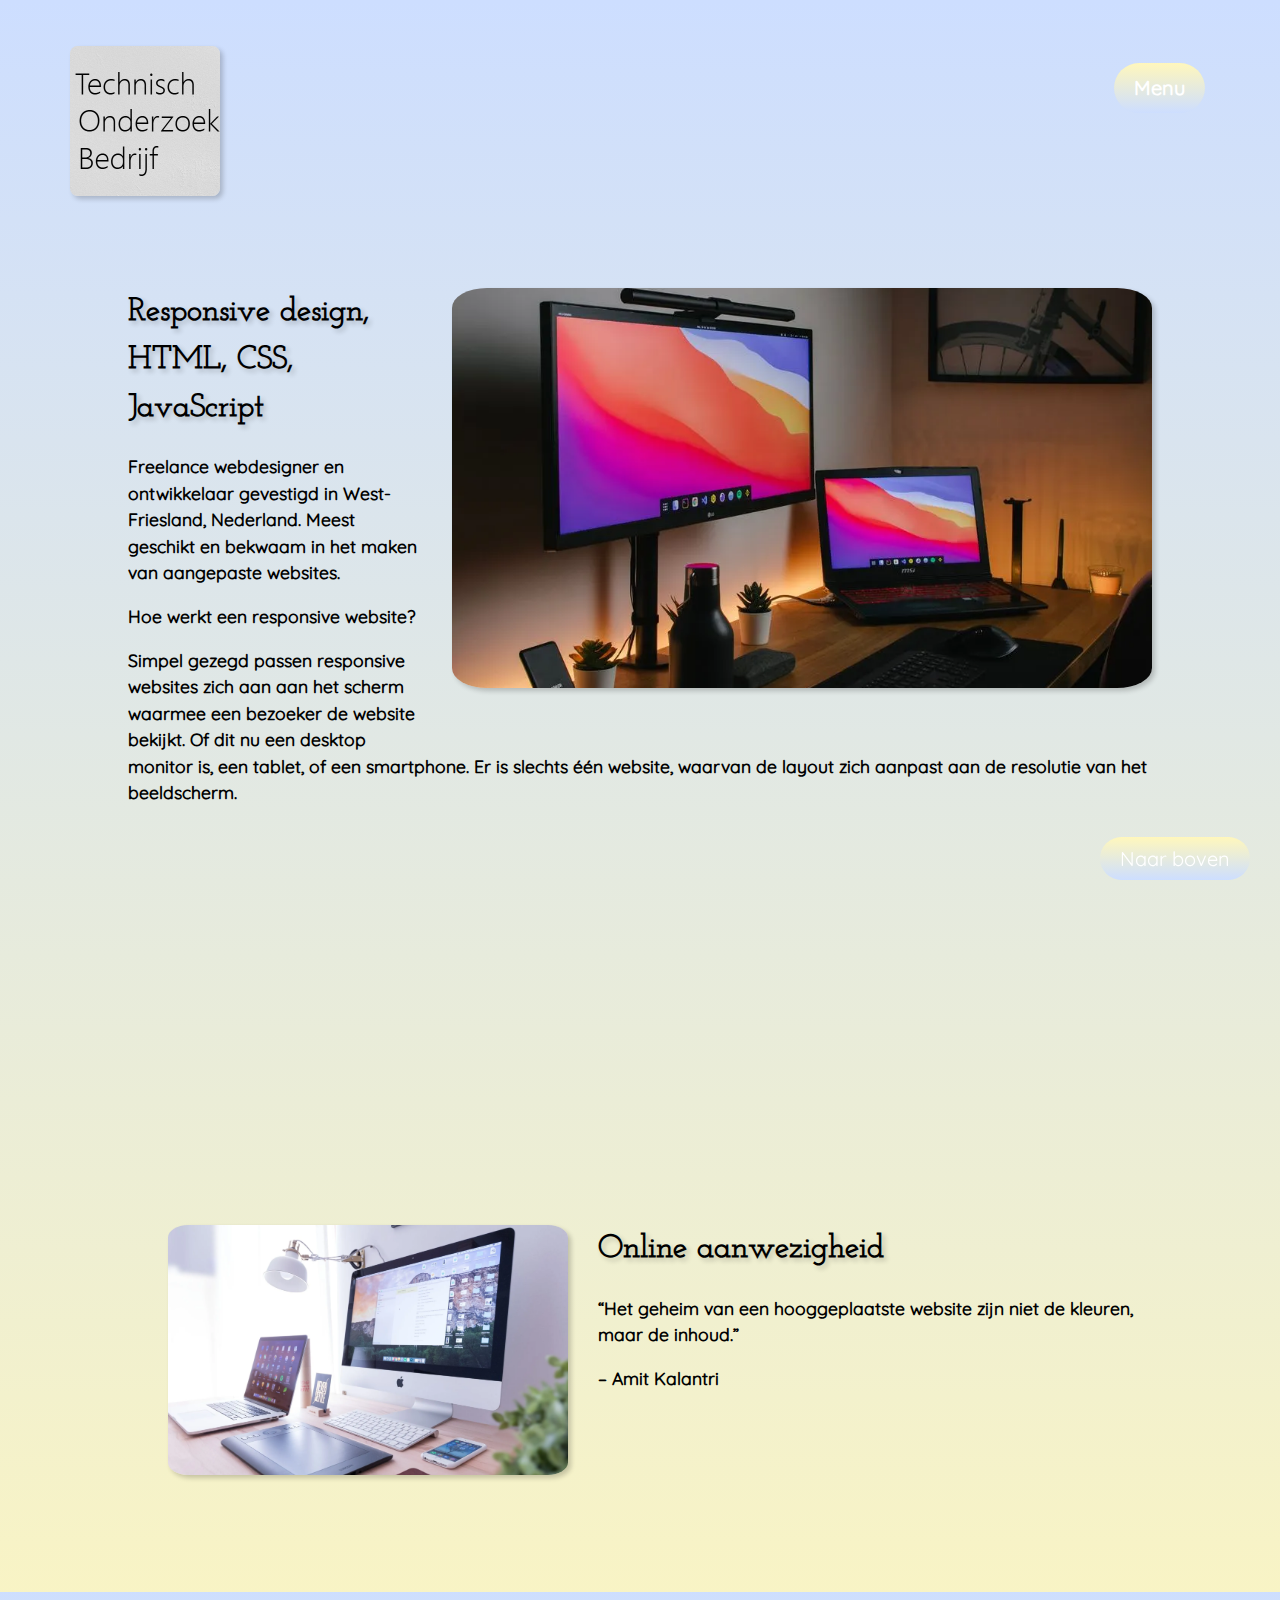
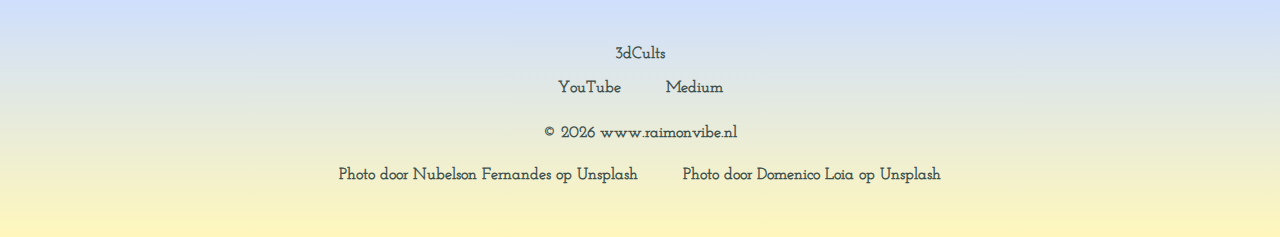
<file: index.html>
<!DOCTYPE html>
<html lang="en" dir="ltr">
  <head>
    <meta charset="utf-8">
    <title>Home</title>
    <!-- <script src="https://cdn.consentmanager.mgr.consensu.org/delivery/cookieblock.min.js" data-cmp-ab="1"></script>
    <script type="text/javascript" data-cmp-ab="1" src="https://cdn.consentmanager.net/delivery/autoblocking/b212565d571d.js" data-cmp-host="b.delivery.consentmanager.net" data-cmp-cdn="cdn.consentmanager.net" data-cmp-codesrc="1"></script> -->
    <link rel="stylesheet" href="css/normalize.css" />
    <link rel="stylesheet" href="css/styles.css">
    <link rel="icon" href="favicon.ico">
    <meta name="viewport" content="width=device-width, initial-scale=1.0">
    <!-- <script type="text/javascript">
    window.heap=window.heap||[],heap.load=function(e,t){window.heap.appid=e,window.heap.config=t=t||{};var r=document.createElement("script");r.type="text/javascript",r.async=!0,r.src="https://cdn.heapanalytics.com/js/heap-"+e+".js";var a=document.getElementsByTagName("script")[0];a.parentNode.insertBefore(r,a);for(var n=function(e){return function(){heap.push([e].concat(Array.prototype.slice.call(arguments,0)))}},p=["addEventProperties","addUserProperties","clearEventProperties","identify","resetIdentity","removeEventProperty","setEventProperties","track","unsetEventProperty"],o=0;o<p.length;o++)heap[p[o]]=n(p[o])};
    heap.load("2918829767");
    </script> -->
  </head>

  <body ontouchstart="">

  <!-- NavBar -->

      <nav class="navbar">
    <ul class="hList">
      <img class="logo"src="images/cover.webp" alt="my own logo, raimoncoding">
      <li class="dropdown_menu">
        <a class="menu">
          <h2 class="menu-title">Menu</h2>
          <ul class="menu-dropdown">
            <li><a  class="dropdown_item" href="index.html">Home</a></li>
            <li><a  class="dropdown_item" href="services.html">Diensten</a></li>
            <li><a  class="dropdown_item" href="about.html">Over</a></li>
            <li><a  class="dropdown_item" href="clients.html">Klanten</a></li>
            <li><a  class="dropdown_item" href="contact.html">Contact</a></li>
          </ul>
        </a>
      </li>
    </ul>
      </nav>

  <!-- Heading -->

      <main>

    <div class="header">
        <img class="website"src="images/developer.webp" alt="image of phone, Imac pc and tablet to represent responsive design">
      </figure>
      <article>
        <div>
          <h1>Responsive design, HTML, CSS, JavaScript</h1>
            <p>Freelance webdesigner en ontwikkelaar gevestigd in West-Friesland, Nederland.
              Meest geschikt en bekwaam in het maken van aangepaste websites.</p>
            <p>Hoe werkt een responsive website?</p>
            <p>Simpel gezegd passen responsive websites zich aan aan het scherm waarmee een bezoeker de website bekijkt.
              Of dit nu een desktop monitor is, een tablet, of een smartphone. Er is slechts één website,
              waarvan de layout zich aanpast aan de resolutie van het beeldscherm.</p>
            </div>
      </article>
      </div>
<div class="spacing">

</div>
<!-- middle-section -->

      <div class="middle-container">
        <figure>
          <img class="company"src="images/responsive.webp" alt="another image of phone, Imac pc and tablet to represent responsive design">
       </figure>
        <article>
          <div>
        <h1>Online aanwezigheid</h1>
        <p>“Het geheim van een hooggeplaatste website zijn niet de kleuren, maar de inhoud.”</p>
        <p>– Amit Kalantri</p>
      </div>
        </article>
        </div>
      </main>

        <!-- Footer -->

        <footer class="container-fluid">
            <a class="footer-link" target=”_blank” href="https://cults3d.com/en/users/raimonvibe/3d-models">3dCults</a>
            <div class="spacing4"></div>
            <a class="footer-link" target="_blank" rel="noreferrer" href="https://www.youtube.com/channel/UCDGDNuYb2b2Ets9CYCNVbuA/videos">YouTube</a>
            <a class="footer-link" target="_blank" rel="noreferrer" href="https://medium.com/@raimonvibe">Medium</a>
            <p class="copyright"><a class="footer-link" target=”_blank” href="https://www.raimonvibe.nl/">© <script>document.write(new Date().getFullYear())</script> www.raimonvibe.nl</a></p>
            <a class="footer-link footer-link2" target=”_blank” href="https://unsplash.com/s/photos/developer">Photo door Nubelson Fernandes op Unsplash</a>
            <a class="footer-link footer-link2" target=”_blank” href="https://unsplash.com/s/photos/responsive-web-design">Photo door Domenico Loia op Unsplash</a>
            <button onclick="topFunction()" id="myBtn" title="Go to top">Naar boven</button>
        </footer>
        <script src="index.js" charset="utf-8"></script>
  </body>
</html>
</file>
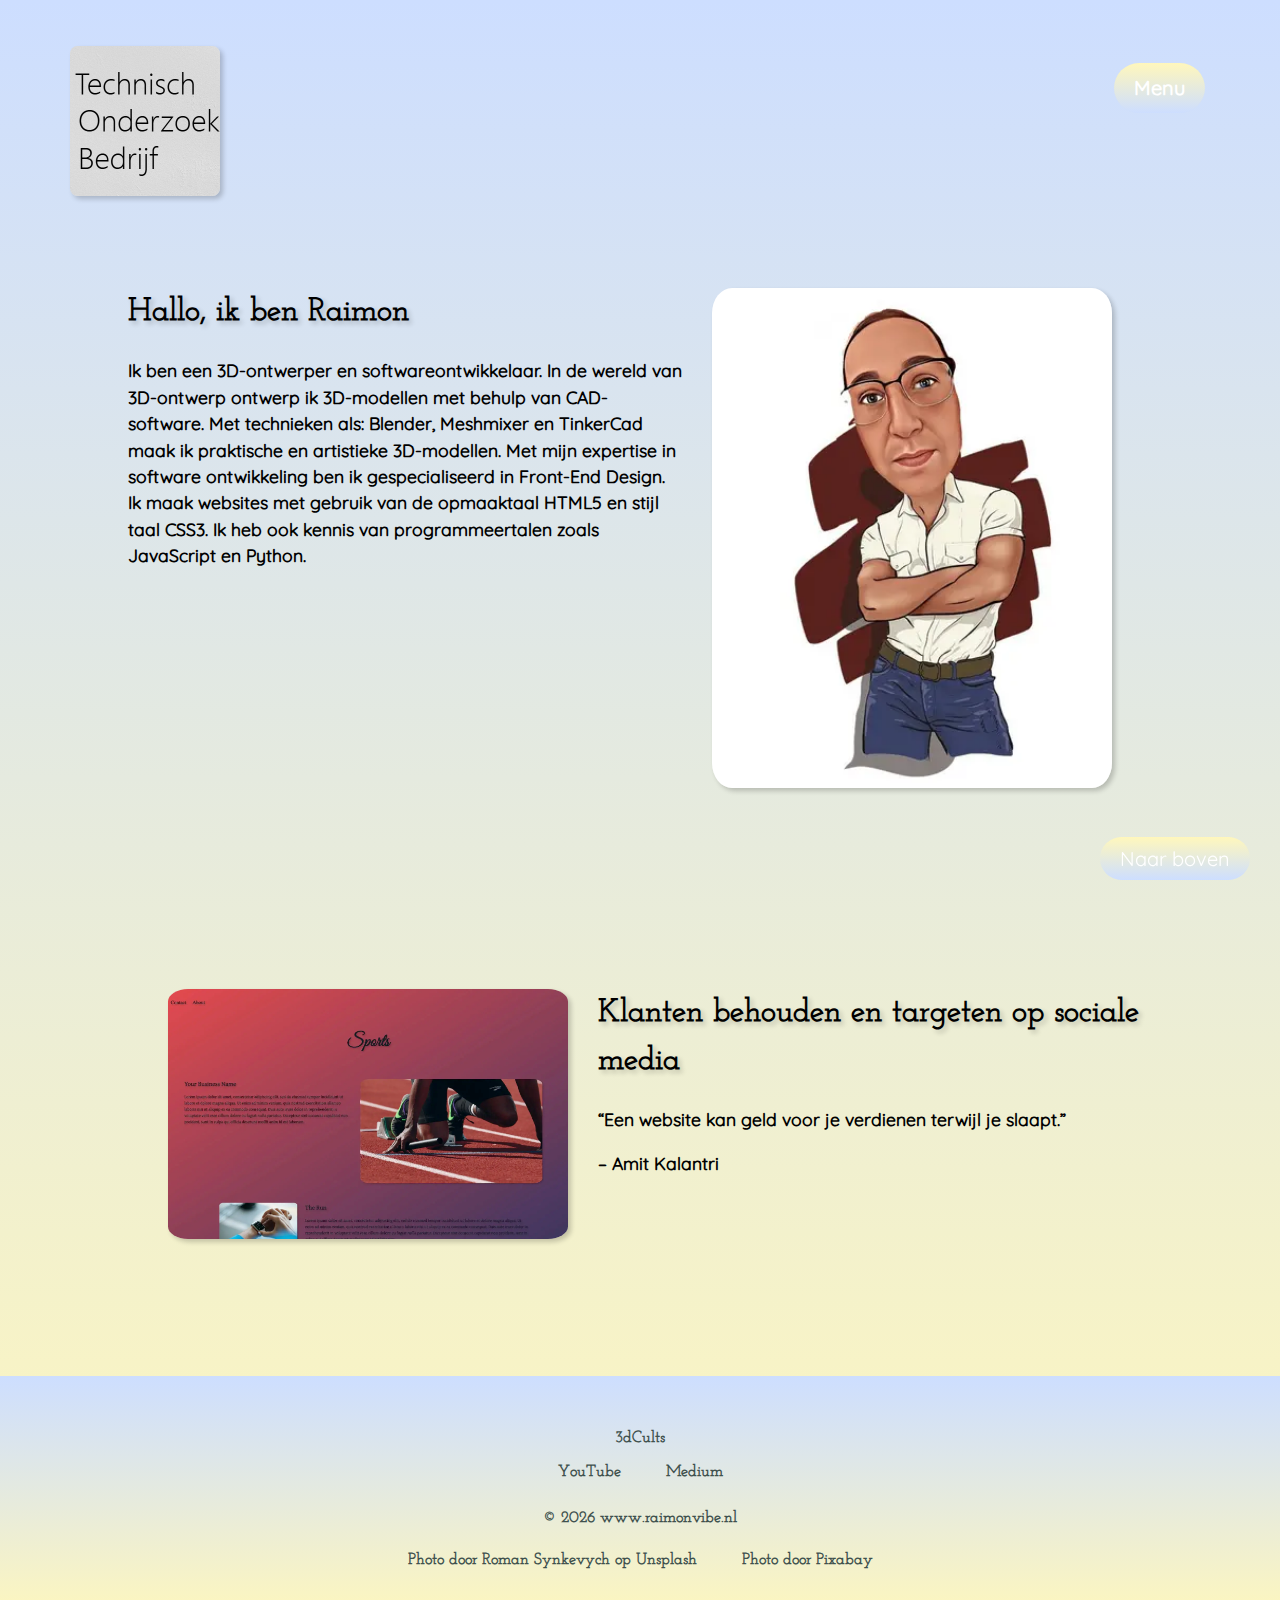
<file: about.html>
<!DOCTYPE html>
<html lang="en" dir="ltr">
  <head>
    <meta charset="utf-8">
    <title>About</title>
    <!-- <script src="https://cdn.consentmanager.mgr.consensu.org/delivery/cookieblock.min.js" data-cmp-ab="1"></script>
    <script type="text/javascript" data-cmp-ab="1" src="https://cdn.consentmanager.net/delivery/autoblocking/b212565d571d.js" data-cmp-host="b.delivery.consentmanager.net" data-cmp-cdn="cdn.consentmanager.net" data-cmp-codesrc="1"></script> -->
    <link rel="stylesheet" href="css/normalize.css" />
    <link rel="stylesheet" href="css/styles.css">
    <link rel="icon" href="favicon.ico">
    <meta name="viewport" content="width=device-width, initial-scale=1.0">
    <!-- <script type="text/javascript">
    window.heap=window.heap||[],heap.load=function(e,t){window.heap.appid=e,window.heap.config=t=t||{};var r=document.createElement("script");r.type="text/javascript",r.async=!0,r.src="https://cdn.heapanalytics.com/js/heap-"+e+".js";var a=document.getElementsByTagName("script")[0];a.parentNode.insertBefore(r,a);for(var n=function(e){return function(){heap.push([e].concat(Array.prototype.slice.call(arguments,0)))}},p=["addEventProperties","addUserProperties","clearEventProperties","identify","resetIdentity","removeEventProperty","setEventProperties","track","unsetEventProperty"],o=0;o<p.length;o++)heap[p[o]]=n(p[o])};
    heap.load("2918829767");
    </script> -->
  </head>
  <body ontouchstart="">



      <!-- NavBar -->

          <nav class="navbar">
        <ul class="hList">
          <img class="logo"src="images/cover.webp" alt="my own logo, raimoncoding">
          <li class="dropdown_menu">
            <a class="menu">
              <h2 class="menu-title">Menu</h2>
              <ul class="dropdown_menu menu-dropdown">
                <li><a  class="dropdown_item" href="index.html">Home</a></li>
                <li><a  class="dropdown_item" href="services.html">Diensten</a></li>
                <li><a  class="dropdown_item" href="about.html">Over</a></li>
                <li><a  class="dropdown_item" href="clients.html">Klanten</a></li>
                <li><a  class="dropdown_item" href="contact.html">Contact</a></li>
              </ul>
            </a>
          </li>
        </ul>
          </nav>

<!-- Heading -->

    <main>
    <div class="header">
      <figure>
        <img class="raimon"src="images/raimon.webp" alt="Cartoon image of myself">
      </figure>
      <article>
        <div>
          <h1>Hallo, ik ben Raimon</h1>
          <p>Ik ben een 3D-ontwerper en softwareontwikkelaar. In de wereld van 3D-ontwerp ontwerp
             ik 3D-modellen met behulp van CAD-software. Met technieken als: Blender,
              Meshmixer en TinkerCad maak ik praktische en artistieke 3D-modellen.
               Met mijn expertise in software ontwikkeling ben ik gespecialiseerd in Front-End Design.
                Ik maak websites met gebruik van de opmaaktaal HTML5 en stijl taal CSS3.
                 Ik heb ook kennis van programmeertalen zoals JavaScript en Python.</p>
    </div>
      </article>
      </div>
<div class="spacing">

</div>
<!-- middle-section -->

      <div class="middle-container">
        <figure>
          <img class="company"src="images/example4.webp" alt="image of a website i developed with a sport theme">
       </figure>
        <article>
          <div>
            <h1>Klanten behouden en targeten op sociale media</h1>
            <p> “Een website kan geld voor je verdienen terwijl je slaapt.” </p>
        <p>– Amit Kalantri</p>
      </div>
        </article>
        </div>
        </main>

        <!-- Footer -->

        <footer class="container-fluid">
            <a class="footer-link" target=”_blank” href="https://cults3d.com/en/users/raimonvibe/3d-models">3dCults</a>
            <div class="spacing4"></div>
            <a class="footer-link" target="_blank" rel="noreferrer" href="https://www.youtube.com/channel/UCDGDNuYb2b2Ets9CYCNVbuA/videos">YouTube</a>
            <a class="footer-link" target="_blank" rel="noreferrer" href="https://medium.com/@raimonvibe">Medium</a>
            <p class="copyright"><a class="footer-link" target=”_blank” href="https://www.raimonvibe.nl/">© <script>document.write(new Date().getFullYear())</script> www.raimonvibe.nl</a></p>
            <a class="footer-link footer-link2" target=”_blank” href="https://unsplash.com/s/photos/code">Photo door Roman Synkevych op Unsplash</a>
            <a class="footer-link footer-link2" target=”_blank” href="https://www.pexels.com/nl-nl/zoeken/services/">Photo door Pixabay</a>
            <button onclick="topFunction()" id="myBtn" title="Go to top">Naar boven</button>
        </footer>
        <script src="index.js" charset="utf-8"></script>
  </body>
</html>
</file>
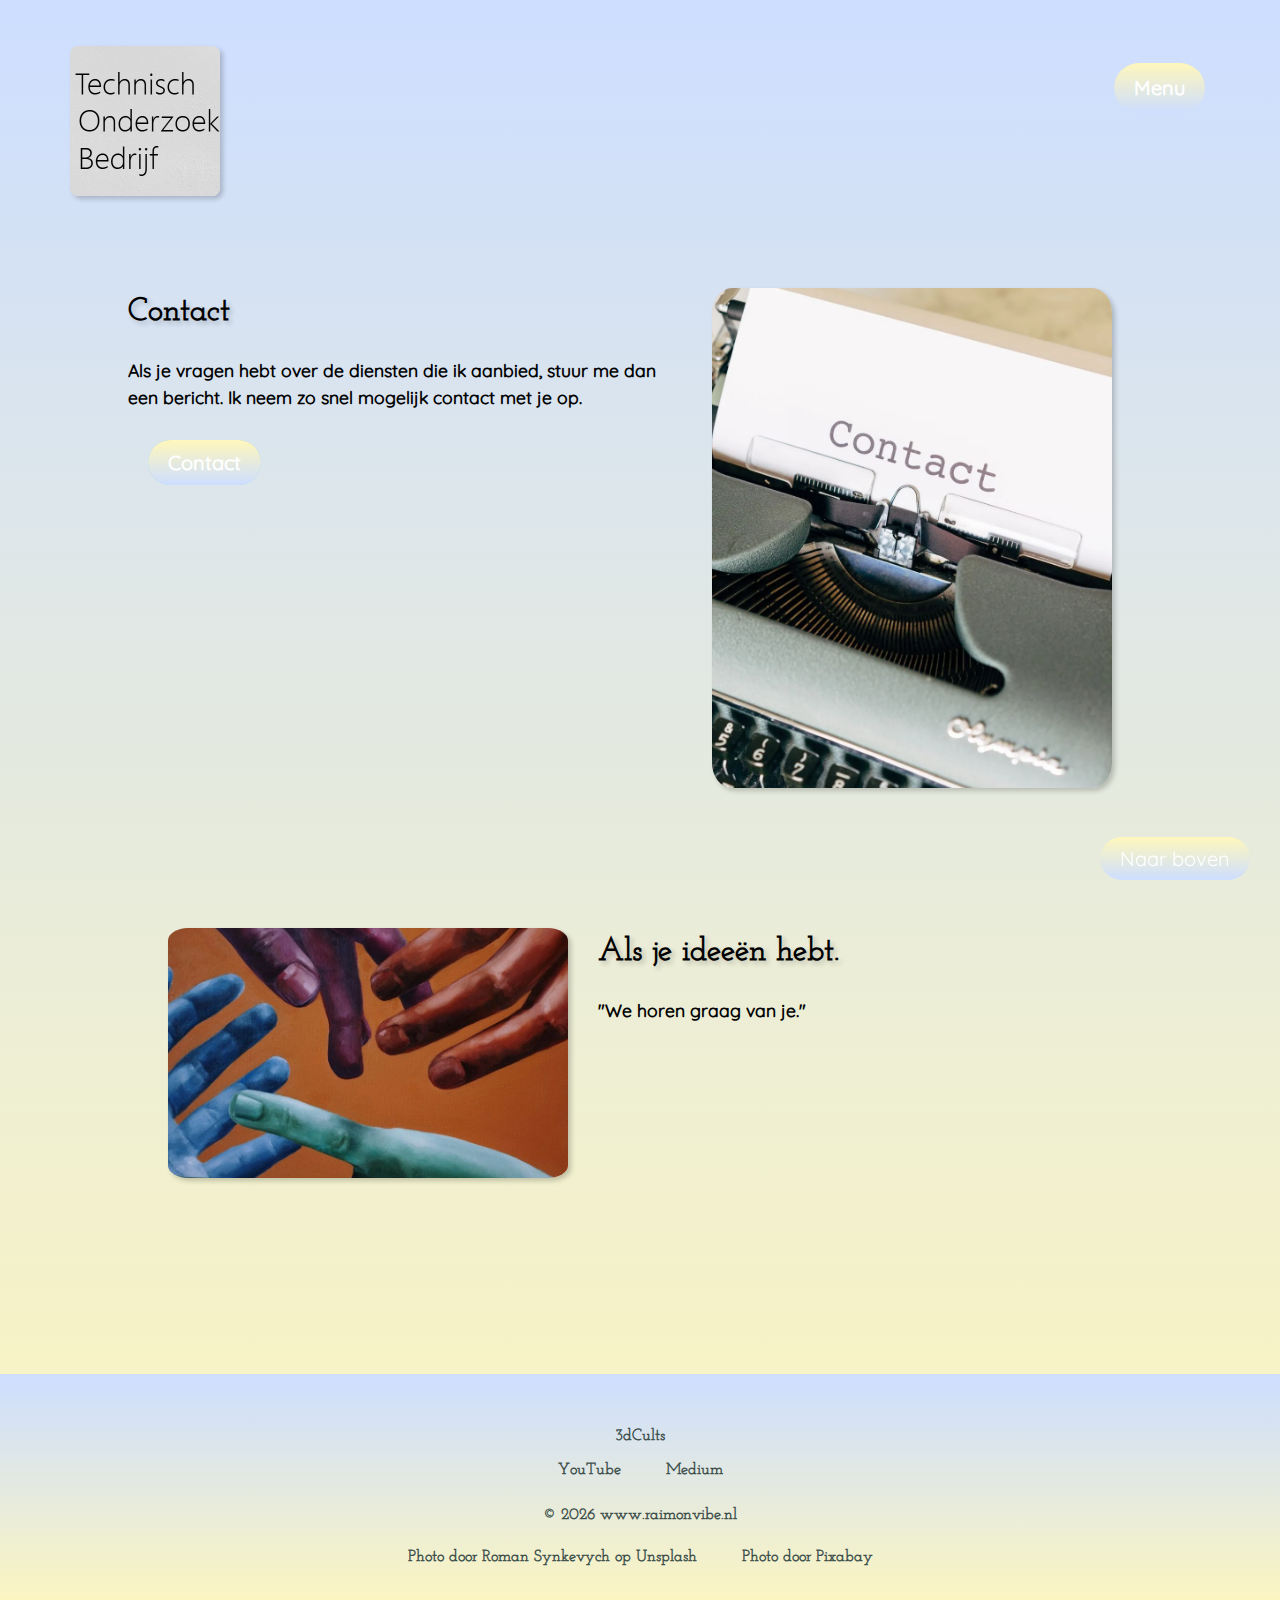
<file: contact.html>
<!DOCTYPE html>
<html lang="en" dir="ltr">
  <head>
    <meta charset="utf-8">
    <title>Contact</title>
    <!-- <script src="https://cdn.consentmanager.mgr.consensu.org/delivery/cookieblock.min.js" data-cmp-ab="1"></script>
    <script type="text/javascript" data-cmp-ab="1" src="https://cdn.consentmanager.net/delivery/autoblocking/b212565d571d.js" data-cmp-host="b.delivery.consentmanager.net" data-cmp-cdn="cdn.consentmanager.net" data-cmp-codesrc="1"></script> -->
    <link rel="stylesheet" href="css/normalize.css" />
    <link rel="stylesheet" href="css/styles.css">
    <link rel="icon" href="favicon.ico">
    <meta name="viewport" content="width=device-width, initial-scale=1.0">
    <!-- <script type="text/javascript">
    window.heap=window.heap||[],heap.load=function(e,t){window.heap.appid=e,window.heap.config=t=t||{};var r=document.createElement("script");r.type="text/javascript",r.async=!0,r.src="https://cdn.heapanalytics.com/js/heap-"+e+".js";var a=document.getElementsByTagName("script")[0];a.parentNode.insertBefore(r,a);for(var n=function(e){return function(){heap.push([e].concat(Array.prototype.slice.call(arguments,0)))}},p=["addEventProperties","addUserProperties","clearEventProperties","identify","resetIdentity","removeEventProperty","setEventProperties","track","unsetEventProperty"],o=0;o<p.length;o++)heap[p[o]]=n(p[o])};
    heap.load("2918829767");
    </script> -->
  </head>
  <body ontouchstart="">


      <!-- NavBar -->

          <nav class="navbar">
        <ul class="hList">
          <img class="logo"src="images/cover.webp" alt="my own logo, raimoncoding">
          <li class="dropdown_menu">
            <a class="menu">
              <h2 class="menu-title">Menu</h2>
              <ul class="dropdown_menu menu-dropdown">
                <li><a  class="dropdown_item" href="index.html">Home</a></li>
                <li><a  class="dropdown_item" href="services.html">Diensten</a></li>
                <li><a  class="dropdown_item" href="about.html">Over</a></li>
                <li><a  class="dropdown_item" href="clients.html">Klanten</a></li>
                <li><a  class="dropdown_item" href="contact.html">Contact</a></li>
              </ul>
            </a>
          </li>
        </ul>
          </nav>

<!-- Heading -->

  <main>
    <div class="header">
      <figure>
        <img class="raimon"src="images/contact.webp" alt="image of an old typewriter typing contact">
      </figure>
      <article>
        <div>
          <h1>Contact</h1>
          <p>Als je vragen hebt over de diensten die ik aanbied,
             stuur me dan een bericht. Ik neem zo snel mogelijk contact met je op.</p>
             <div class="spacing"></div>
          <a class="Social" href="mailto:info@raimoncoding.nl">Contact</a>
    </div>
      </article>
      </div>

<!-- middle-section -->
  <div class="spacing3"></div>

      <div class="middle-container">
        <figure>
          <img class="company"src="images/hands.webp" alt="image of color painted human hands">
        </figure>
        <article>
          <div>
            <h1>Als je ideeën hebt.</h1>
            <p>"We horen graag van je."</p>
         </div>
        </article>
      </div>
        <div class="spacing2"></div>
    </main>

        <!-- Footer -->
        <footer class="container-fluid">
            <a class="footer-link" target=”_blank” href="https://cults3d.com/en/users/raimonvibe/3d-models">3dCults</a>
            <div class="spacing4"></div>
            <a class="footer-link" target="_blank" rel="noreferrer" href="https://www.youtube.com/channel/UCDGDNuYb2b2Ets9CYCNVbuA/videos">YouTube</a>
            <a class="footer-link" target="_blank" rel="noreferrer" href="https://medium.com/@raimonvibe">Medium</a>
            <p class="copyright"><a class="footer-link" target=”_blank” href="https://www.raimonvibe.nl/">© <script>document.write(new Date().getFullYear())</script> www.raimonvibe.nl</a></p>
            <a class="footer-link footer-link2" target=”_blank” href="https://unsplash.com/s/photos/code">Photo door Roman Synkevych op Unsplash</a>
            <a class="footer-link footer-link2" target=”_blank” href="https://www.pexels.com/nl-nl/zoeken/services/">Photo door Pixabay</a>
            <button onclick="topFunction()" id="myBtn" title="Go to top">Naar boven</button>
        </footer>
        <script src="index.js" charset="utf-8"></script>
  </body>
</html>
</file>
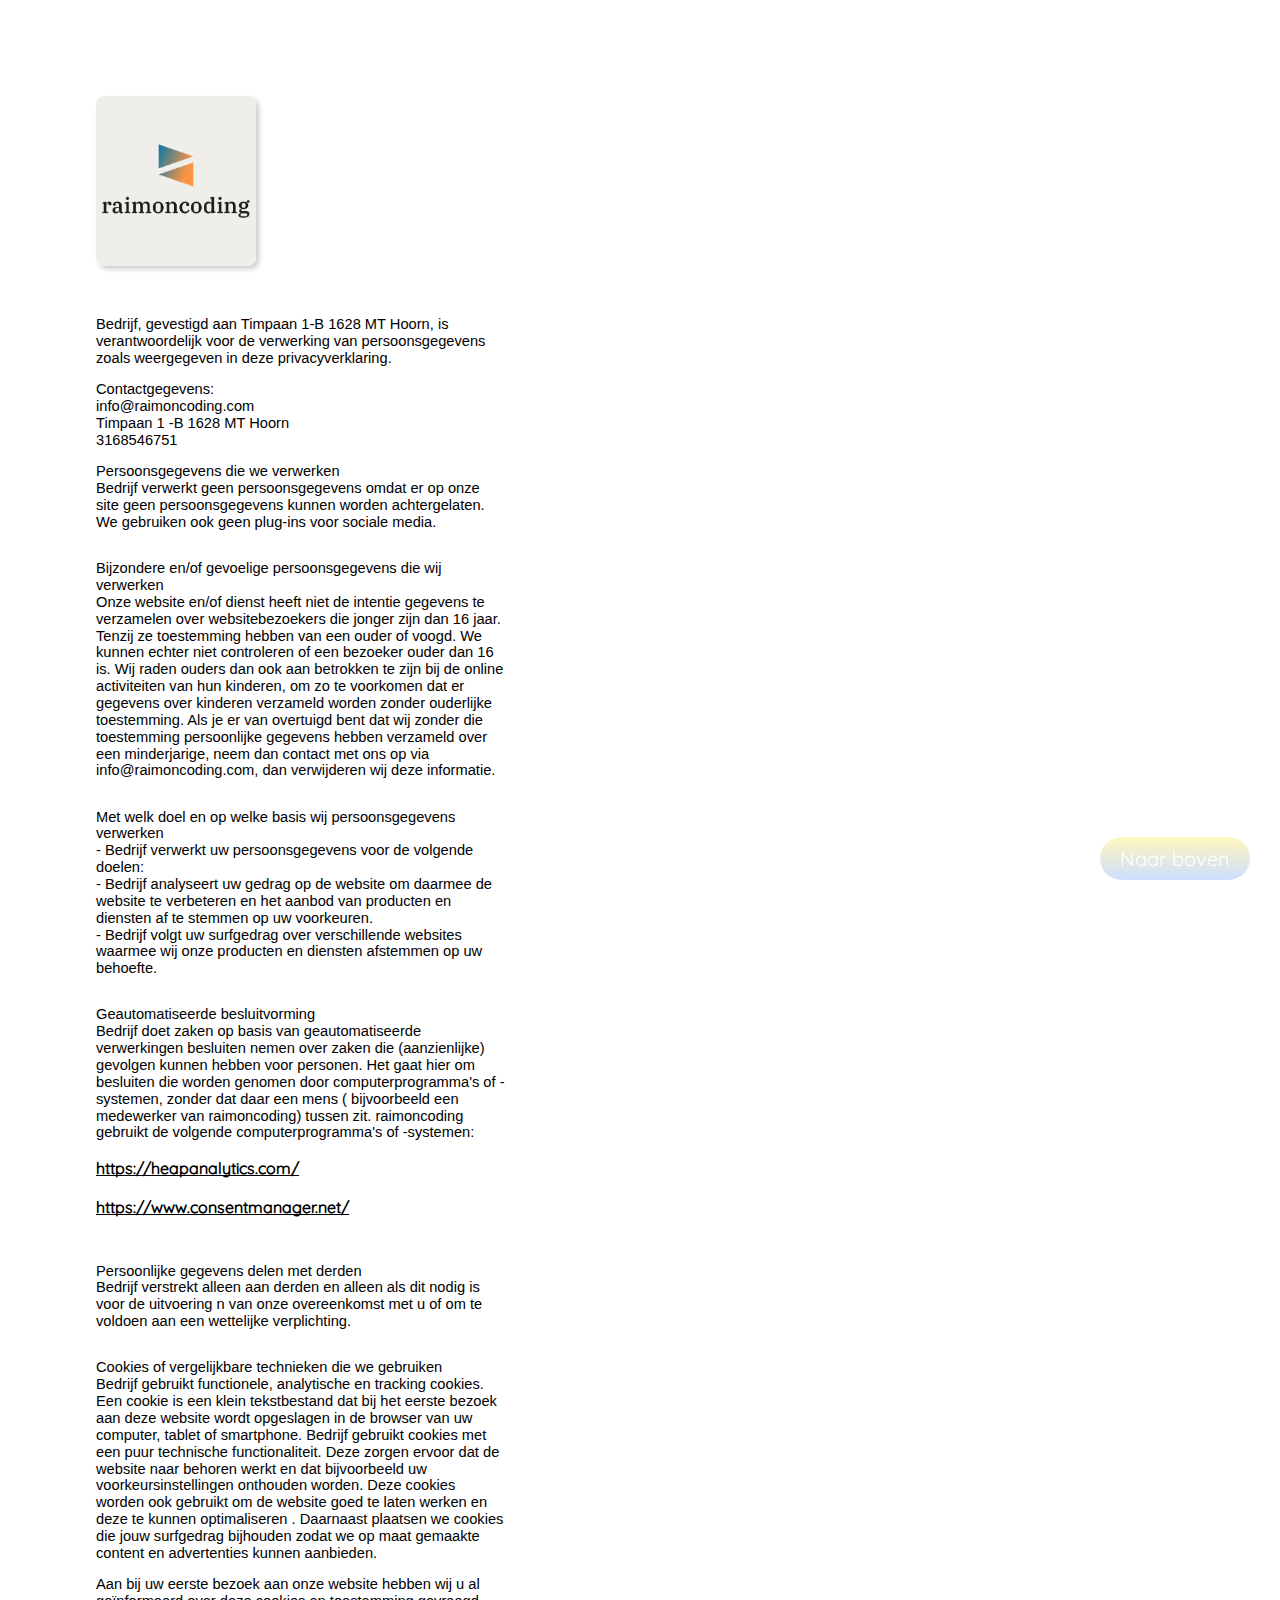
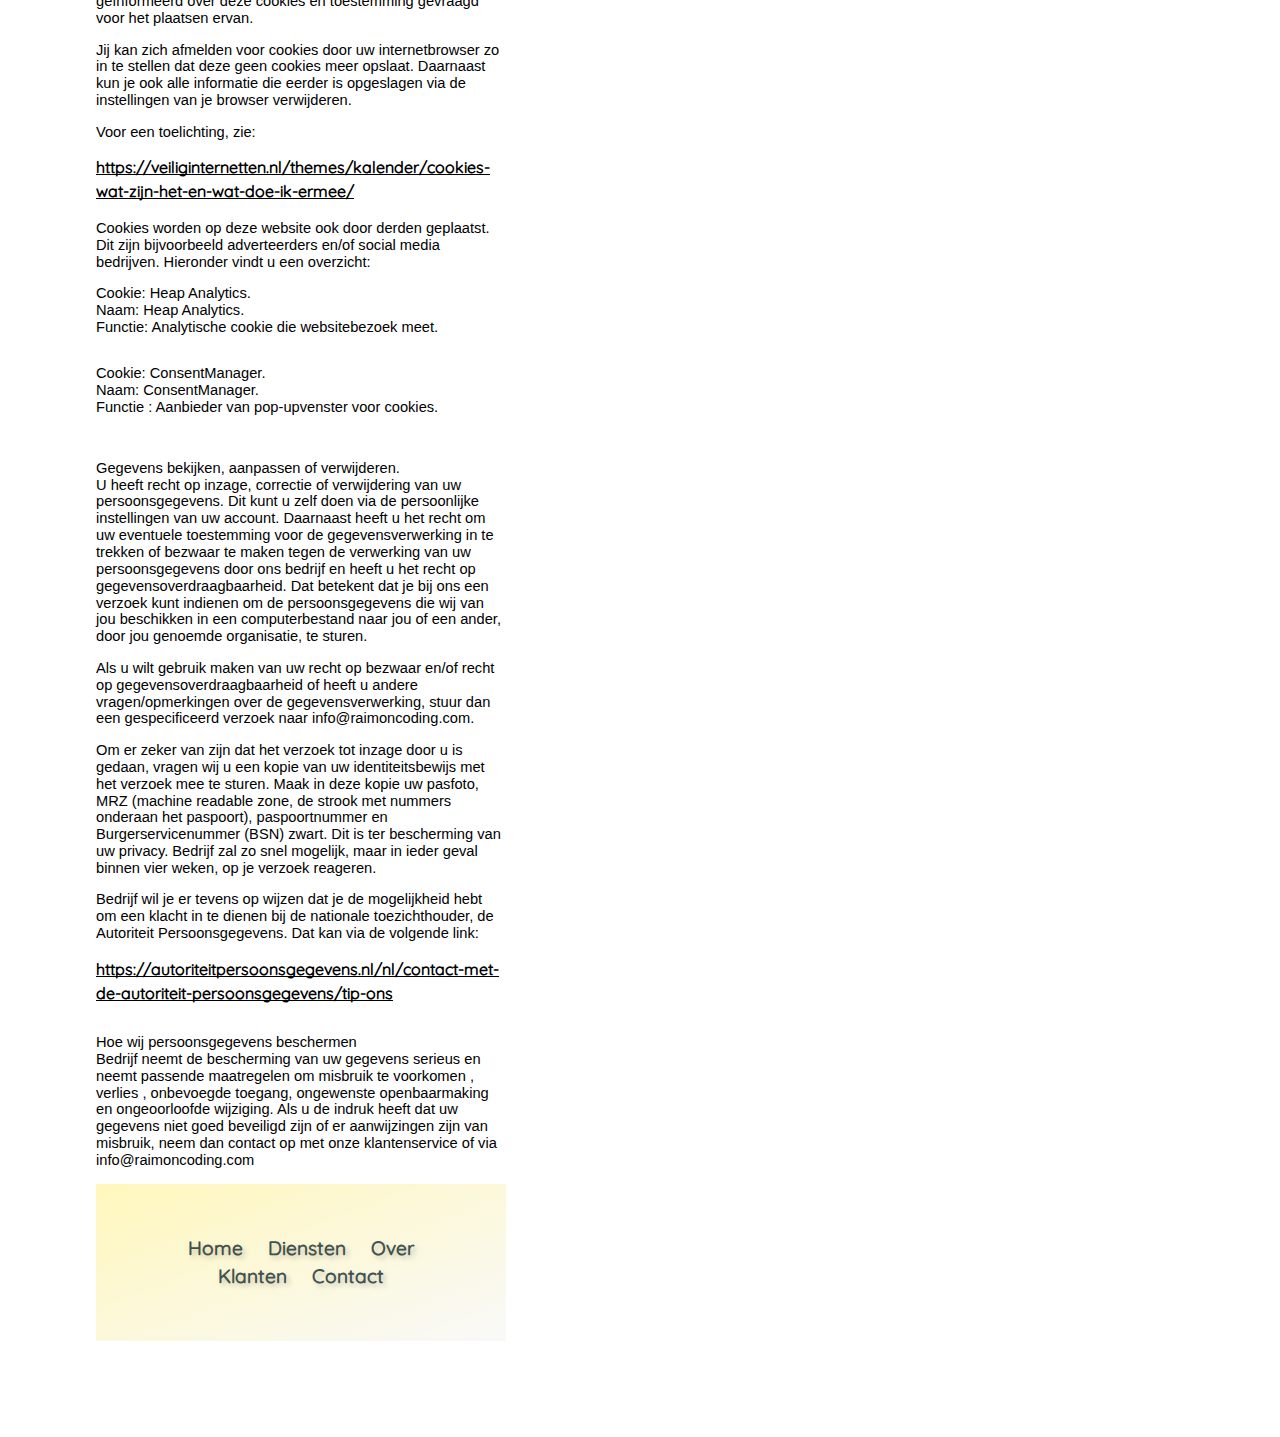
<file: PrivacyNotice.html>
<html>
    <head>
      <!-- <script src="https://cdn.consentmanager.mgr.consensu.org/delivery/cookieblock.min.js" data-cmp-ab="1"></script>
      <script type="text/javascript" data-cmp-ab="1" src="https://cdn.consentmanager.net/delivery/autoblocking/b212565d571d.js" data-cmp-host="b.delivery.consentmanager.net" data-cmp-cdn="cdn.consentmanager.net" data-cmp-codesrc="1"></script> -->
        <meta content="text/html; charset=UTF-8" http-equiv="content-type" />
        <link rel="stylesheet" href="css/normalize.css" />
        <link rel="stylesheet" href="css/styles.css">
        <meta name="viewport" content="width=device-width, initial-scale=1.0">
        <!-- <script type="text/javascript">
        window.heap=window.heap||[],heap.load=function(e,t){window.heap.appid=e,window.heap.config=t=t||{};var r=document.createElement("script");r.type="text/javascript",r.async=!0,r.src="https://cdn.heapanalytics.com/js/heap-"+e+".js";var a=document.getElementsByTagName("script")[0];a.parentNode.insertBefore(r,a);for(var n=function(e){return function(){heap.push([e].concat(Array.prototype.slice.call(arguments,0)))}},p=["addEventProperties","addUserProperties","clearEventProperties","identify","resetIdentity","removeEventProperty","setEventProperties","track","unsetEventProperty"],o=0;o<p.length;o++)heap[p[o]]=n(p[o])};
        heap.load("2918829767");
        </script> -->
        <style>
            ol {
                margin: 0;
                padding: 0;
            }
            table td,
            table th {
                padding: 0;
            }
            body {
              background: #FFF;
              width: 100%;
            }
            .logo2 {
              height: 170px;
              width: 160px;
              border-radius: 5%;
              box-shadow: 3px 3px 5px rgba(0, 0, 0, 0.2);
              margin-bottom: 50px;
              object-fit: cover;
            }
            .c0 {
                color: #000000;
                font-weight: 400;
                text-decoration: none;
                vertical-align: baseline;
                font-size: 11pt;
                font-family: "Arial";
                font-style: normal;
            }
            .c1 {
                padding-top: 0pt;
                padding-bottom: 0pt;
                line-height: 1.15;
                /* orphans: 2;
                widows: 2; */
                text-align: left;
            }
            .c3 {
                text-decoration-skip-ink: none;
                -webkit-text-decoration-skip: none;
                color: #1155cc;
                text-decoration: underline;
            }
            .c4 {
                background-color: #ffffff;
                max-width: 451.4pt;
                padding: 72pt 72pt 72pt 72pt;
            }
            .c5 {
                color: #000000;
                text-decoration: inherit;
            }
            .c5:hover {
                color: #92B4EC;
            }
            .c2 {
                height: 11pt;
            }
            .title {
                padding-top: 0pt;
                color: #000000;
                font-size: 26pt;
                padding-bottom: 3pt;
                font-family: "Arial";
                line-height: 1.15;
                page-break-after: avoid;
                orphans: 2;
                widows: 2;
                text-align: left;
            }
            .subtitle {
                padding-top: 0pt;
                color: #666666;
                font-size: 15pt;
                padding-bottom: 16pt;
                font-family: "Arial";
                line-height: 1.15;
                page-break-after: avoid;
                orphans: 2;
                widows: 2;
                text-align: left;
            }
            li {
                color: #000000;
                font-size: 11pt;
                font-family: "Arial";
            }
            p {
                margin: 0;
                color: #000000;
                font-size: 11pt;
                font-family: "Arial";
            }
            h1 {
                padding-top: 20pt;
                color: #000000;
                font-size: 20pt;
                padding-bottom: 6pt;
                font-family: "Arial";
                line-height: 1.15;
                page-break-after: avoid;
                orphans: 2;
                widows: 2;
                text-align: left;
            }
            h2 {
                padding-top: 18pt;
                color: #000000;
                font-size: 16pt;
                padding-bottom: 6pt;
                font-family: "Arial";
                line-height: 1.15;
                page-break-after: avoid;
                orphans: 2;
                widows: 2;
                text-align: left;
            }
            h3 {
                padding-top: 16pt;
                color: #434343;
                font-size: 14pt;
                padding-bottom: 4pt;
                font-family: "Arial";
                line-height: 1.15;
                page-break-after: avoid;
                orphans: 2;
                widows: 2;
                text-align: left;
            }
            h4 {
                padding-top: 14pt;
                color: #666666;
                font-size: 12pt;
                padding-bottom: 4pt;
                font-family: "Arial";
                line-height: 1.15;
                page-break-after: avoid;
                orphans: 2;
                widows: 2;
                text-align: left;
            }
            h5 {
                padding-top: 12pt;
                color: #666666;
                font-size: 11pt;
                padding-bottom: 4pt;
                font-family: "Arial";
                line-height: 1.15;
                page-break-after: avoid;
                orphans: 2;
                widows: 2;
                text-align: left;
            }
            h6 {
                padding-top: 12pt;
                color: #666666;
                font-size: 11pt;
                padding-bottom: 4pt;
                font-family: "Arial";
                line-height: 1.15;
                page-break-after: avoid;
                font-style: italic;
                orphans: 2;
                widows: 2;
                text-align: left;
            }

            /* Footer */

            .container-fluid {
              padding: 50px;
              text-align: center;
              background: linear-gradient(to bottom right, #FFF7BC, #F9F9F9);
            }

            .social-icon:hover {
              color: #92B4EC;
            }

            .footer-link {
              color: #40514E;
              margin: 10px 20px;
              text-decoration: none;
              font-family: 'Josefin Slab', serif;
            }

            .footer-link:hover, .footer-link:focus {
              color: #92B4EC;
            }
        </style>
    </head>
    <div>
    <img class="logo2"src="images/default.webp" alt="my own logo, raimoncoding">
    </div>
    <body class="c4">
      <p class="c1"><span class="c0">Bedrijf, gevestigd aan Timpaan 1-B 1628 MT Hoorn, is verantwoordelijk voor de verwerking van persoonsgegevens zoals weergegeven in deze privacyverklaring.</span></p>
      <p class="c1 c2"><span class="c0"></span></p>
      <p class="c1"><span class="c0">Contactgegevens:</span></p>
      <p class="c1"><span class="c0">info@raimoncoding.com</span></p>
      <p class="c1"><span class="c0">Timpaan 1 -B 1628 MT Hoorn</span></p>
      <p class="c1"><span class="c0">3168546751</span></p>
      <p class="c1 c2"><span class ="c0"></span></p>
      <p class="c1"><span class="c0">Persoonsgegevens die we verwerken</span></p>
      <p class="c1"> <span class="c0">Bedrijf verwerkt geen persoonsgegevens omdat er op onze site geen persoonsgegevens kunnen worden achtergelaten. We gebruiken ook geen plug-ins voor sociale media. </span></p>
      <p class="c1 c2"><span class="c0"></span></p>
      <p class="c1 c2"><span class="c0"> </span></p>
      <p class="c1"><span class="c0">Bijzondere en/of gevoelige persoonsgegevens die wij verwerken</span></p>
      <p class="c1">
          <span class="c0">
              Onze website en/of dienst heeft niet de intentie gegevens te verzamelen over websitebezoekers die jonger zijn dan 16 jaar. Tenzij ze toestemming hebben van een ouder of voogd. We kunnen echter niet controleren of een bezoeker ouder dan
              16 is. Wij raden ouders dan ook aan betrokken te zijn bij de online activiteiten van hun kinderen, om zo te voorkomen dat er gegevens over kinderen verzameld worden zonder ouderlijke toestemming. Als je er van overtuigd bent dat wij
              zonder die toestemming persoonlijke gegevens hebben verzameld over een minderjarige, neem dan contact met ons op via info@raimoncoding.com, dan verwijderen wij deze informatie.
          </span>
      </p>
      <p class="c1 c2"><span class="c0"></span></p>
      <p class="c1 c2"><span class="c0"> </span></p>
      <p class="c1"><span class="c0">Met welk doel en op welke basis wij persoonsgegevens verwerken</span></p>
      <p class="c1" ><span class="c0">- Bedrijf verwerkt uw persoonsgegevens voor de volgende doelen:</span></p>
      <p class="c1"><span class="c0">- Bedrijf analyseert uw gedrag op de website om daarmee de website te verbeteren en het aanbod van producten en diensten af ​​te stemmen op uw voorkeuren. </span></p>
      <p class="c1"><span class="c0">- Bedrijf volgt uw surfgedrag over verschillende websites waarmee wij onze producten en diensten afstemmen op uw behoefte.</span></p>
      <p class="c1 c2"><span class="c0"></span></p>
      <p class="c1 c2"><span class="c0"></span></p>
      <p class="c1"><span class="c0">Geautomatiseerde besluitvorming</span></p>
      <p class="c1">
          <span class="c0">
              Bedrijf doet zaken op basis van geautomatiseerde verwerkingen besluiten nemen over zaken die (aanzienlijke) gevolgen kunnen hebben voor personen. Het gaat hier om besluiten die worden genomen door computerprogramma's of -systemen, zonder dat daar een mens (
              bijvoorbeeld een medewerker van raimoncoding) tussen zit. raimoncoding gebruikt de volgende computerprogramma's of -systemen:
          </span>
      </p>
      <p class="c1 c2"><span class="c0"></span></p>
      <p class="c1"><span class="c3"><a class="c5" href="https://www.google.com/url?q=https://heapanalytics.com/&amp;sa=D&amp;source=editors&amp;ust=1655378187252033&amp;usg=AOvVaw0w2YxI60R0wOWSQIODSwv1">https://heapanalytics.com/</a></span></p>
      <p class="c1 c2"><span class="c0"></span> </p>
      <p class="c1">
          <span class="c3">
              <a class="c5" href="https://www.google.com/url?q=https://www.consentmanager.net/&amp;sa=D&amp;source=editors&amp;ust=1655378187252521&amp;usg=AOvVaw20zI4XSeU8oRb7WKOGIrR-">https://www.consentmanager.net/</a>
          </span>
      </p>
      <p class= "c1 c2"><span class="c0"></span></p>
      <p class="c1 c2"><span class="c0"></span></p>
      <p class= "c1 c2"><span class="c0"></span></p>
      <p class="c1"><span class="c0">Persoonlijke gegevens delen met derden</span></p >
      <p class="c1"><span class="c0">Bedrijf verstrekt alleen aan derden en alleen als dit nodig is voor de uitvoering n van onze overeenkomst met u of om te voldoen aan een wettelijke verplichting.</span></p>
      <p class="c1 c2"><span class="c0"></span></p>
      <p class ="c1 c2"><span class="c0"></span></p>
      <p class="c1"><span class="c0">Cookies of vergelijkbare technieken die we gebruiken</span ></p>
      <p class="c1">
          <span class="c0">
              Bedrijf gebruikt functionele, analytische en tracking cookies. Een cookie is een klein tekstbestand dat bij het eerste bezoek aan deze website wordt opgeslagen in de browser van uw computer, tablet of smartphone. Bedrijf gebruikt cookies
              met een puur technische functionaliteit. Deze zorgen ervoor dat de website naar behoren werkt en dat bijvoorbeeld uw voorkeursinstellingen onthouden worden. Deze cookies worden ook gebruikt om de website goed te laten werken en deze te kunnen optimaliseren
              . Daarnaast plaatsen we cookies die jouw surfgedrag bijhouden zodat we op maat gemaakte content en advertenties kunnen aanbieden.
          </span>
      </p>
      <p class="c1 c2"><span class="c0"></span></p>
      <p class="c1"><span class="c0">Aan bij uw eerste bezoek aan onze website hebben wij u al geïnformeerd over deze cookies en toestemming gevraagd voor het plaatsen ervan. </span></p>
      <p class="c1 c2"><span class="c0"></span></p>
      <p class="c1">
          <span class="c0">
              Jij kan zich afmelden voor cookies door uw internetbrowser zo in te stellen dat deze geen cookies meer opslaat. Daarnaast kun je ook alle informatie die eerder is opgeslagen via de instellingen van je browser verwijderen.
          </span>
      </p>
      <p class="c1 c2"><span class="c0"></span></p>
      <p class="c1"><span class="c0">Voor een toelichting, zie: </span></p>
      <p class="c1 c2"><span class="c0"></span></p>
      <p class="c1"><span class="c3"><a class="c5" href="https://veiliginternetten.nl/themes/kalender/cookies-wat-zijn-het-en-wat-doe-ik-ermee/">https://veiliginternetten.nl/themes/kalender/cookies-wat-zijn-het-en-wat-doe-ik-ermee/</a></span></p>
      <p class="c1" ><span class="c0">&nbsp;</span></p>
      <p class="c1"><span class="c0">Cookies worden op deze website ook door derden geplaatst. Dit zijn bijvoorbeeld adverteerders en/of social media bedrijven. Hieronder vindt u een overzicht:</span></p>
      <p class="c1 c2"><span class="c0"></span></p>
      <p class="c1"><span class= "c0"></span></p>
      <p class="c1"><span class="c0">Cookie: Heap Analytics.</span></p>
      <p class="c1"><span class="c0">Naam: Heap Analytics.</span></p>
      <p class="c1"><span class="c0">Functie: Analytische cookie die websitebezoek meet.</span></p>
      <p class="c1"><span class="c0"></span></p>
      <p class="c1 c2"><span class="c0"></span></ p>
      <p class="c1 c2"><span class="c0"></span></p>
      <p class="c1"><span class="c0">Cookie: ConsentManager.</span ></p>
      <p class="c1"><span class="c0">Naam: ConsentManager.</span></p>
      <p class="c1"><span class="c0">Functie : Aanbieder van pop-upvenster voor cookies.</span></p>
      <p class="c1"><span class="c0"></span></p>
      <p class="c1 c2"> <span class="c0"></span></p>
      <p class="c1 c2"><span class="c0"></span></p>
      <p class="c1 c2"> <span class="c0"></span></p>
      <p class="c1"><span class="c0">Gegevens bekijken, aanpassen of verwijderen.</span></p>
      <p class ="c1">
          <span class="c0">
               U heeft recht op inzage, correctie of verwijdering van uw persoonsgegevens. Dit kunt u zelf doen via de persoonlijke instellingen van uw account. Daarnaast heeft u het recht om uw eventuele toestemming voor de gegevensverwerking in te trekken of
              bezwaar te maken tegen de verwerking van uw persoonsgegevens door ons bedrijf en heeft u het recht op gegevensoverdraagbaarheid. Dat betekent dat je bij ons een verzoek kunt indienen om de persoonsgegevens die wij van jou beschikken in een computerbestand naar jou
              of een ander, door jou genoemde organisatie, te sturen.
          </span>
      </p>
      <p class="c1 c2"><span class="c0"></span></p>
      <p class="c1">
          <span class="c0">
              Als u wilt gebruik maken van uw recht op bezwaar en/of recht op gegevensoverdraagbaarheid of heeft u andere vragen/opmerkingen over de gegevensverwerking, stuur dan een gespecificeerd verzoek naar info@raimoncoding.com.
          </span>
      </p>
      <p class="c1 c2"><span class="c0"></span></p>
      <p class="c1">
          <span class="c0">
              Om er zeker van zijn dat het verzoek tot inzage door u is gedaan, vragen wij u een kopie van uw identiteitsbewijs met het verzoek mee te sturen. Maak in deze kopie uw pasfoto, MRZ (machine readable zone, de strook met nummers onderaan
              het paspoort), paspoortnummer en Burgerservicenummer (BSN) zwart. Dit is ter bescherming van uw privacy. Bedrijf zal zo snel mogelijk, maar in ieder geval binnen vier weken, op je verzoek reageren.
          </span>
      </p>
      <p class="c1 c2"><span class="c0"></span></p>
      <p class="c1"><span class="c0">Bedrijf wil je er tevens op wijzen dat je de mogelijkheid hebt om een ​​klacht in te dienen bij de nationale toezichthouder, de Autoriteit Persoonsgegevens. Dat kan via de volgende link: </span></p>
      <p class="c1 c2"><span class="c0"></span></p>
      <p class="c1"><span class="c3"><a class="c5" href="https://autoriteitpersoonsgegevens.nl/nl/contact-met-de-autoriteit-persoonsgegevens/tip-ons">https://autoriteitpersoonsgegevens.nl/nl/contact-met-de-autoriteit-persoonsgegevens/tip-ons</a></span></p>
      <p class="c1 c2"><span class="c0"></span></p>
      <p class="c1 c2"><span class="c0"></span></p>
      <p class="c1"><span class="c0">Hoe wij persoonsgegevens beschermen</span></p>
      <p class="c1">
          <span class="c0">
              Bedrijf neemt de bescherming van uw gegevens serieus en neemt passende maatregelen om misbruik te voorkomen , verlies , onbevoegde toegang, ongewenste openbaarmaking en ongeoorloofde wijziging. Als u de indruk heeft dat uw
              gegevens niet goed beveiligd zijn of er aanwijzingen zijn van misbruik, neem dan contact op met onze klantenservice of via info@raimoncoding.com
          </span>
        </p>
        <p class="c1 c2"><span class="c0"></span></p>

        <!-- Footer -->

        <footer class="container-fluid">
          <a class="nav-link" href="index.html">Home</a>
          <a class="nav-link" href="services.html">Diensten</a>
          <a class="nav-link" href="about.html">Over</a>
          <a class="nav-link" href="clients.html">Klanten</a>
          <a class="nav-link" href="contact.html">Contact</a>
          <button onclick="topFunction()" id="myBtn" title="Go to top">Naar boven</button>
        </footer>
        <script src="index.js" charset="utf-8"></script>
    </body>
</html>
</file>
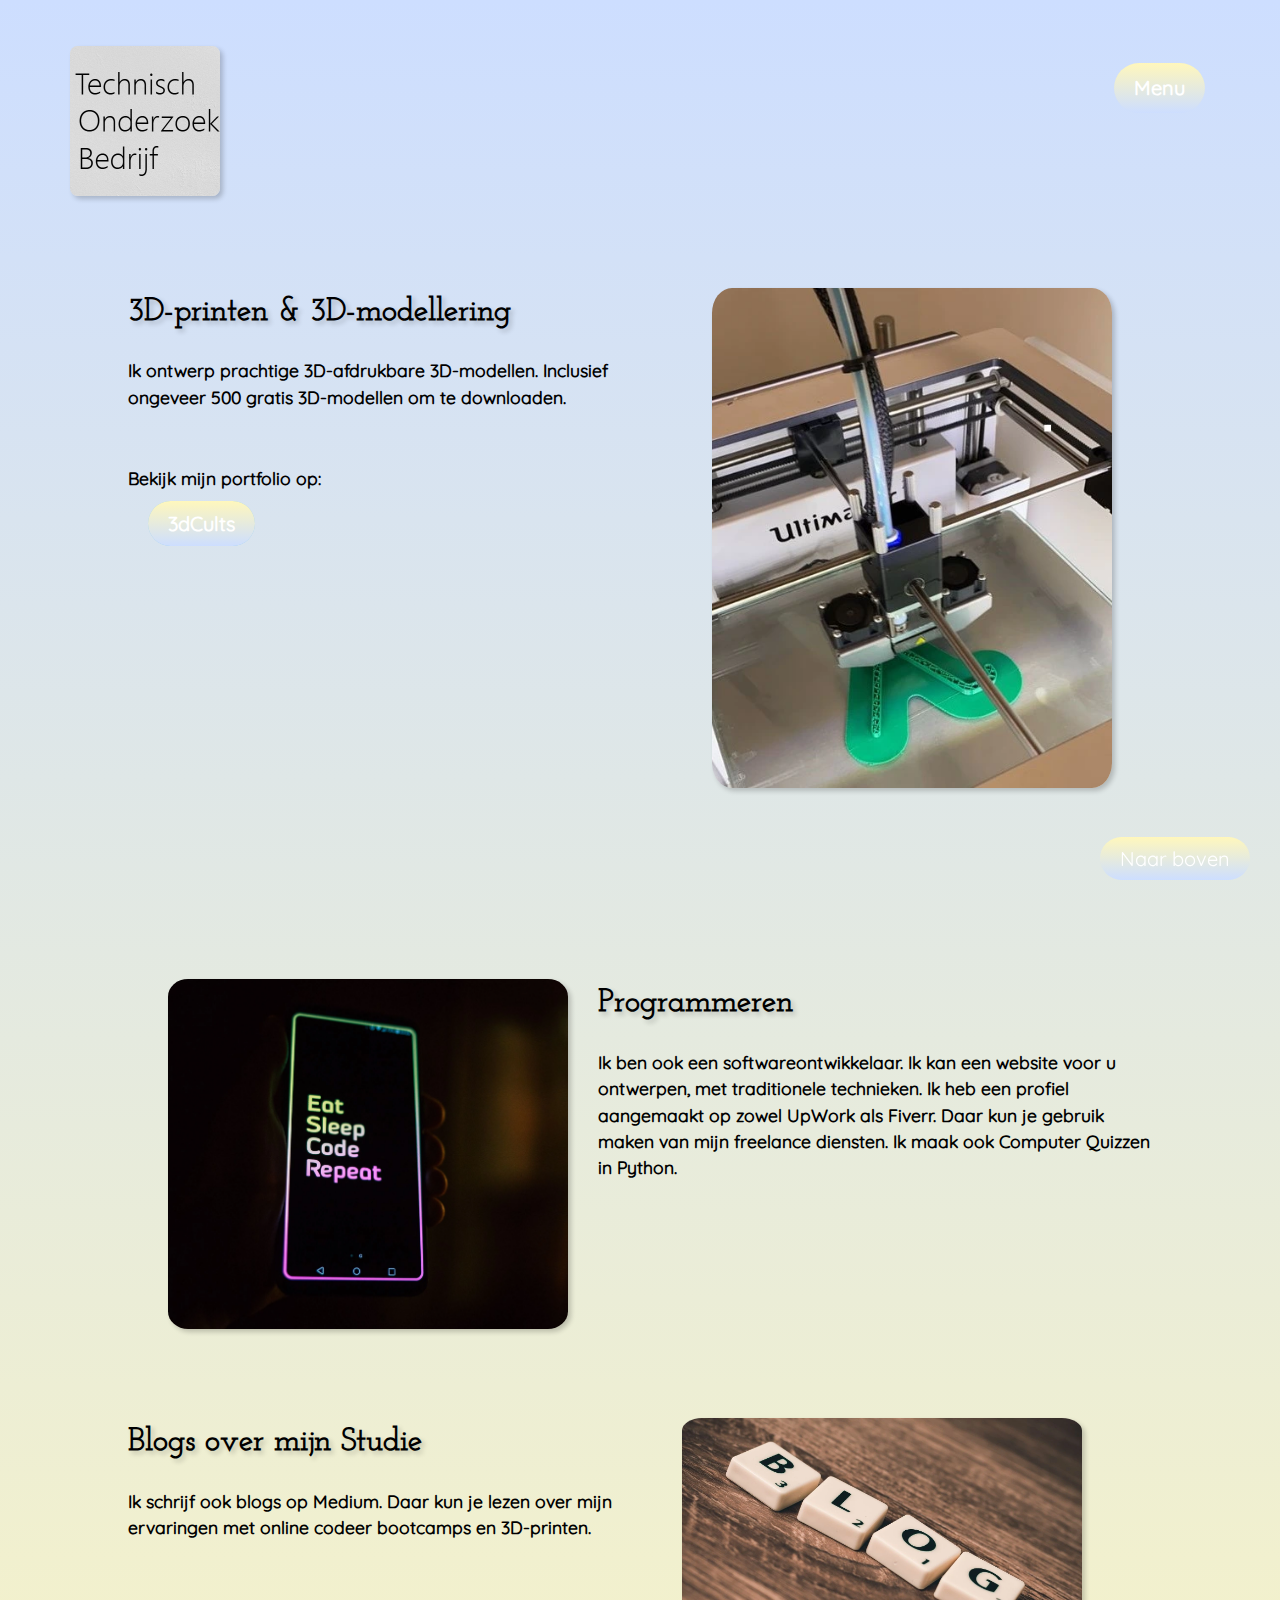
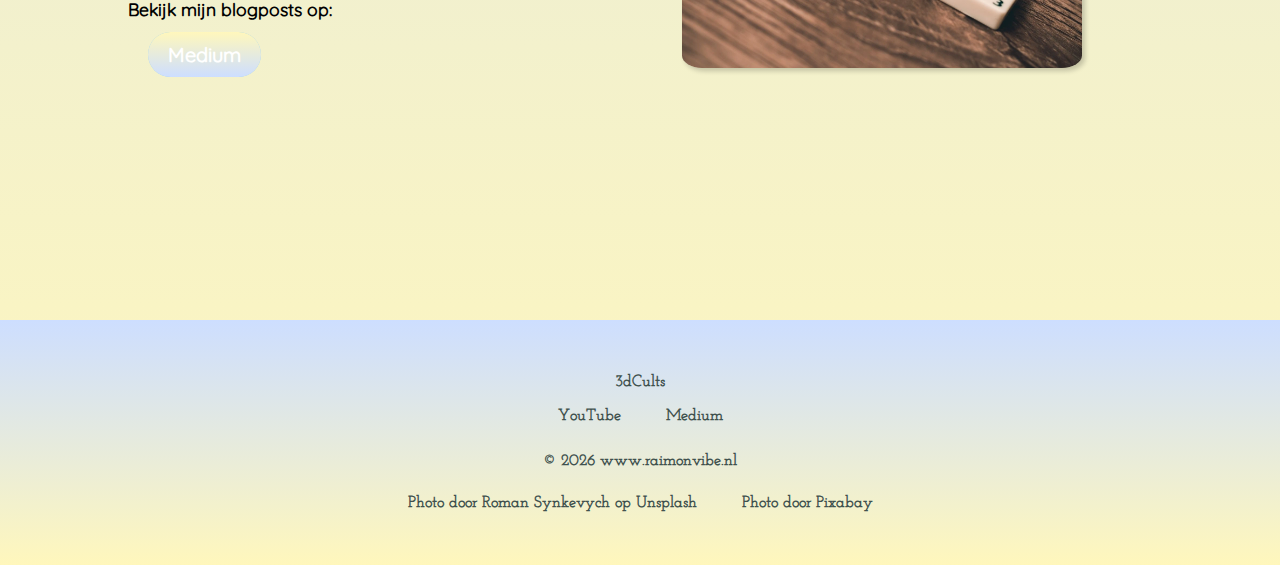
<file: services.html>
<!DOCTYPE html>
<html lang="en" dir="ltr">
  <head>
    <meta charset="utf-8">
    <title>Services</title>
    <!-- <script src="https://cdn.consentmanager.mgr.consensu.org/delivery/cookieblock.min.js" data-cmp-ab="1"></script>
    <script type="text/javascript" data-cmp-ab="1" src="https://cdn.consentmanager.net/delivery/autoblocking/b212565d571d.js" data-cmp-host="b.delivery.consentmanager.net" data-cmp-cdn="cdn.consentmanager.net" data-cmp-codesrc="1"></script> -->
    <link rel="stylesheet" href="css/normalize.css" />
    <link rel="stylesheet" href="css/styles.css">
    <link rel="icon" href="favicon.ico">
    <meta name="viewport" content="width=device-width, initial-scale=1.0">
    <!-- <script type="text/javascript">
    window.heap=window.heap||[],heap.load=function(e,t){window.heap.appid=e,window.heap.config=t=t||{};var r=document.createElement("script");r.type="text/javascript",r.async=!0,r.src="https://cdn.heapanalytics.com/js/heap-"+e+".js";var a=document.getElementsByTagName("script")[0];a.parentNode.insertBefore(r,a);for(var n=function(e){return function(){heap.push([e].concat(Array.prototype.slice.call(arguments,0)))}},p=["addEventProperties","addUserProperties","clearEventProperties","identify","resetIdentity","removeEventProperty","setEventProperties","track","unsetEventProperty"],o=0;o<p.length;o++)heap[p[o]]=n(p[o])};
    heap.load("2918829767");
    </script> -->
  </head>
  <body ontouchstart="">

      <!-- NavBar -->

      <nav class="navbar">
    <ul class="hList">
      <img class="logo"src="images/cover.webp" alt="my own logo, raimoncoding">
      <li class="dropdown_menu">
        <a class="menu">
          <h2 class="menu-title">Menu</h2>
          <ul class="dropdown_menu menu-dropdown">
            <li><a  class="dropdown_item" href="index.html">Home</a></li>
            <li><a  class="dropdown_item" href="services.html">Diensten</a></li>
            <li><a  class="dropdown_item" href="about.html">Over</a></li>
            <li><a  class="dropdown_item" href="clients.html">Klanten</a></li>
            <li><a  class="dropdown_item" href="contact.html">Contact</a></li>
          </ul>
        </a>
      </li>
    </ul>
      </nav>

<!-- Heading -->

  <main>
    <div class="header">
      <figure>
        <img class="printer"src="images/printer.webp" alt="image of my 3d printer, it's an Ultimaker">
      </figure>
      <article>
        <div>
          <h1>3D-printen & 3D-modellering</h1>
          <p>Ik ontwerp prachtige 3D-afdrukbare 3D-modellen. Inclusief ongeveer 500 gratis 3D-modellen om te downloaden.</p>
          <div class="spacing"></div>
          <span><p>Bekijk mijn portfolio op:</p><strong><a class="Social" target=”_blank” href="https://cults3d.com/en/users/raimonvibe/3d-models">3dCults</a></strong></span>
    </div>
      </article>
      </div>
<div class="spacing">

</div>
<!-- middle-section -->
    <div class="spacing"></div>
      <div class="middle-container">
        <figure>
          <img class="code"src="images/code.webp" alt="image of phone winith eat, sleep, code, repeat">
       </figure>
        <article>
          <div>
            <h1>Programmeren</h1>
            <p>Ik ben ook een softwareontwikkelaar. Ik kan een website voor u ontwerpen, met traditionele technieken. Ik heb een profiel aangemaakt op zowel UpWork als Fiverr.
               Daar kun je gebruik maken van mijn freelance diensten. Ik maak ook Computer Quizzen in Python.</p>
               <div class="spacing"></div>
      </div>
        </article>
        </div>

        <div class="middle-container2">
          <figure>
            <img class="company2"src="images/blog.webp" alt="Blog letters in brown wood">
         </figure>
          <article>
            <div>
              <h1>Blogs over mijn Studie</h1>
              <p>Ik schrijf ook blogs op Medium. Daar kun je lezen over mijn ervaringen met online codeer bootcamps en 3D-printen.</p>
              <div class="spacing"></div>
              <p>Bekijk mijn blogposts op:</p>
              <strong><a class="Social" target=”_blank” href="https://medium.com/@raimonvibe">Medium</a></strong>
              <div class="spacing3"></div>
        </div>
          </article>
          </div>
        </main>

        <!-- Footer -->

        <footer class="container-fluid">
            <a class="footer-link" target=”_blank” href="https://cults3d.com/en/users/raimonvibe/3d-models">3dCults</a>
            <div class="spacing4"></div>
            <a class="footer-link" target="_blank" rel="noreferrer" href="https://www.youtube.com/channel/UCDGDNuYb2b2Ets9CYCNVbuA/videos">YouTube</a>
            <a class="footer-link" target="_blank" rel="noreferrer" href="https://medium.com/@raimonvibe">Medium</a>
            <p class="copyright"><a class="footer-link" target=”_blank” href="https://www.raimonvibe.nl/">© <script>document.write(new Date().getFullYear())</script> www.raimonvibe.nl</a></p>
            <a class="footer-link footer-link2" target=”_blank” href="https://unsplash.com/s/photos/code">Photo door Roman Synkevych op Unsplash</a>
            <a class="footer-link footer-link2" target=”_blank” href="https://www.pexels.com/nl-nl/zoeken/services/">Photo door Pixabay</a>
            <button onclick="topFunction()" id="myBtn" title="Go to top">Naar boven</button>
        </footer>
        <script src="index.js" charset="utf-8"></script>
  </body>
</html>
</file>
<file: css/styles.css>
/* josefin-slab-regular - latin */
@font-face {
  font-family: 'Josefin Slab';
  font-style: normal;
  font-weight: 400;
  src: url('../fonts/josefin-slab-v19-latin-regular.eot'); /* IE9 Compat Modes */
  src: local(''),
       url('../fonts/josefin-slab-v19-latin-regular.eot?#iefix') format('embedded-opentype'), /* IE6-IE8 */
       url('../fonts/josefin-slab-v19-latin-regular.woff2') format('woff2'), /* Super Modern Browsers */
       url('../fonts/josefin-slab-v19-latin-regular.woff') format('woff'), /* Modern Browsers */
       url('../fonts/josefin-slab-v19-latin-regular.ttf') format('truetype'), /* Safari, Android, iOS */
       url('../fonts/josefin-slab-v19-latin-regular.svg#JosefinSlab') format('svg'); /* Legacy iOS */
}

/* quicksand-regular - latin */
@font-face {
  font-family: 'Quicksand';
  font-style: normal;
  font-weight: 400;
  src: url('../fonts/quicksand-v29-latin-regular.eot'); /* IE9 Compat Modes */
  src: local(''),
       url('../fonts/quicksand-v29-latin-regular.eot?#iefix') format('embedded-opentype'), /* IE6-IE8 */
       url('../fonts/quicksand-v29-latin-regular.woff2') format('woff2'), /* Super Modern Browsers */
       url('../fonts/quicksand-v29-latin-regular.woff') format('woff'), /* Modern Browsers */
       url('../fonts/quicksand-v29-latin-regular.ttf') format('truetype'), /* Safari, Android, iOS */
       url('../fonts/quicksand-v29-latin-regular.svg#Quicksand') format('svg'); /* Legacy iOS */
}

@keyframes pop {
  0% {
    transform: scale(1);
  }
  25% {
    transform: scale(1.3);
  }
  50% {
    transform: rotate(-25deg);
  }
  75% {
    transform: scale(1);
  }
  100% {
    transform: rotate(0);
  }
}

@keyframes growDown {
  0% {
    transform: scaleY(0)
  }
  80% {
    transform: scaleY(1.1)
  }
  100% {
    transform: scaleY(1)
  }
}

html {
scroll-behavior: smooth;
}

body {
  background: -webkit-linear-gradient(bottom right, #FFF7BC, #F9F9F9);
  background: -moz-linear-gradient(top, #FFF7BC, #CDDEFF);
  background: -ms-linear-gradient(top, #FFF7BC, #CDDEFF);
  background: -o-linear-gradient(top, #FFF7BC, #CDDEFF);
  background: linear-gradient(to top, #FFF7BC, #CDDEFF);
  font-weight: bold;
  font-family: 'Josefin Slab', serif;
  width: 100%;
}

::selection {
  /* Change highlight background color to black */
  background: #92B4EC;
  /* Change highlight text color to red */
  color: #000;
}
a {
  font-family: 'Quicksand', sans-serif;
  font-size: 1rem;
  line-height: 1.5;
  color: #40514E;
  text-decoration: none;
}

a:hover {
  color: #FFF7BC;
}
* {
  box-sizing: border-box;
}

h1 {
  font-family: 'Josefin Slab', serif;
  text-shadow: 3px 3px 5px rgba(0, 0, 0, 0.2);
  font-size: 2rem;
  line-height: 1.5;
}

h2 {
  font-size: 2rem;
  line-height: 1.5;
  text-align: center;
}
p {
  font-family: 'Quicksand', sans-serif;
  color: #000000;
  font-size: 1.1rem;
  line-height: 1.5;
}

ul {
  list-style: none;
}

li {
  font-family: 'Quicksand', sans-serif;
  color: #000000;
  font-size: 1rem;
  line-height: 1.5;
}

nav ul li ul
{
  display: none; // or whatever code you want for hiding sub menu items
}
nav ul li:hover ul
{
  display: block; // or whatever code you want for showing sub menu items
}

.menu {
  text-align: center;
  width: 150px;
  height: 150px;
  position: relative;
  cursor: pointer;
}

.menu-title {
  background: #99cff0;
  background-image: -webkit-linear-gradient(top, #FFF7BC, #CDDEFF);
  background-image: -moz-linear-gradient(top, #FFF7BC, #CDDEFF);
  background-image: -ms-linear-gradient(top, #FFF7BC, #CDDEFF);
  background-image: -o-linear-gradient(top, #FFF7BC, #CDDEFF);
  background-image: linear-gradient(to bottom, #FFF7BC, #CDDEFF);
  -webkit-border-radius: 28;
  -moz-border-radius: 28;
  -ms-border-radius: 28;
  -o-border-radius: 28;
  border-radius: 28px;
  font-family: 'Quicksand', sans-serif;
  color: #ffffff;
  font-size: 20px;
  padding: 10px 20px 10px 20px;
  text-decoration: none;
  -webkit-transition: border-color 0.3s, box-shadow 0.3s;
  -moz-transition: border-color 0.3s, box-shadow 0.3s;
  -ms-transition: border-color 0.3s, box-shadow 0.3s;
  -o-transition: border-color 0.3s, box-shadow 0.3s;
  transition: border-color 0.3s, box-shadow 0.3s;
  color: #ffffff;
  font-weight: bold;
}

.menu-title:hover {
  background: #3cfc73;
  background-image: -webkit-linear-gradient(top, #97DBAE, #E3FCBF);
  background-image: -moz-linear-gradient(top, #97DBAE, #E3FCBF);
  background-image: -ms-linear-gradient(top, #97DBAE, #E3FCBF);
  background-image: -o-linear-gradient(top, #97DBAE, #E3FCBF);
  background-image: linear-gradient(to bottom, #97DBAE, #E3FCBF);
  text-decoration: none;
  outline: none;
  border-color: #CDDEFF;
  box-shadow: 0 0 0 4px rgba(205, 222, 255, 1)
}

.menu-title:hover:before
{
  background: #3cfc73;
  background-image: -webkit-linear-gradient(top, #97DBAE, #E3FCBF);
  background-image: -moz-linear-gradient(top, #97DBAE, #E3FCBF);
  background-image: -ms-linear-gradient(top, #97DBAE, #E3FCBF);
  background-image: -o-linear-gradient(top, #97DBAE, #E3FCBF);
  background-image: linear-gradient(to bottom, #97DBAE, #E3FCBF);
  text-decoration: none;
  outline: none;
  border-color: #CDDEFF;
  box-shadow: 0 0 0 4px rgba(205, 222, 255, 1)
}

.menu-dropdown {
  margin-right: 30px;
  -webkit-border-radius: 10%;
  border-radius: 10%;
  width: 150px;
  padding: 15px 0;
  position: absolute;
  background: -webkit-linear-gradient(top, #92B4EC, #F9F9F9);
  background: -moz-linear-gradient(top, #92B4EC, #F9F9F9);
  background: -ms-linear-gradient(top, #92B4EC, #F9F9F9);
  background: -o-linear-gradient(top, #92B4EC, #F9F9F9);
  background: linear-gradient(to bottom right, #92B4EC, #F9F9F9);
}

.menu-dropdown > * {
  overflow: hidden;
  height: 30px;
  padding: 15px 35px 30px;
  background: rgba(0,0,0,0);
  white-space: nowrap;
  border-color 0.3s, box-shadow 0.3s;
  -webkit-transition:
      0.5s height cubic-bezier(.73,.32,.34,1.5),
      0.5s padding cubic-bezier(.73,.32,.34,1.5),
      0.5s margin cubic-bezier(.73,.32,.34,1.5),
      0.5s 0.2s color,
      0.2s background-color;
  -moz-transition:
      0.5s height cubic-bezier(.73,.32,.34,1.5),
      0.5s padding cubic-bezier(.73,.32,.34,1.5),
      0.5s margin cubic-bezier(.73,.32,.34,1.5),
      0.5s 0.2s color,
      0.2s background-color;
  -ms-transition:
      0.5s height cubic-bezier(.73,.32,.34,1.5),
      0.5s padding cubic-bezier(.73,.32,.34,1.5),
      0.5s margin cubic-bezier(.73,.32,.34,1.5),
      0.5s 0.2s color,
      0.2s background-color;
  -o-transition:
      0.5s height cubic-bezier(.73,.32,.34,1.5),
      0.5s padding cubic-bezier(.73,.32,.34,1.5),
      0.5s margin cubic-bezier(.73,.32,.34,1.5),
      0.5s 0.2s color,
      0.2s background-color;
  transition:
    0.5s height cubic-bezier(.73,.32,.34,1.5),
    0.5s padding cubic-bezier(.73,.32,.34,1.5),
    0.5s margin cubic-bezier(.73,.32,.34,1.5),
    0.5s 0.2s color,
    0.2s background-color;
}

.dropdown_item {
  max-width: 100%;
  color: #40514E;
  font-size: 1.2rem;
  text-decoration: none;
  margin: 10px 10px;
  border-radius: 28;
  -webkit-border-radius: 28;
  -moz-border-radius: 28;
  -ms-border-radius: 28;
  -o-border-radius: 28;
  border-radius: 28px;
  text-shadow: 3px 3px 5px rgba(0, 0, 0, 0.2);
  -webkit-transition: border-color 0.3s, box-shadow 0.3s;
  -moz-transition: border-color 0.3s, box-shadow 0.3s;
  -ms-transition: border-color 0.3s, box-shadow 0.3s;
  -o-transition: border-color 0.3s, box-shadow 0.3s;
  transition: border-color 0.3s, box-shadow 0.3s;
}

.dropdown_item:hover {
  color: #FFF7BC;
  outline: none;
  border-color: #CDDEFF;
  box-shadow: 0 0 0 4px rgba(205, 222, 255, 1)
}

.hList > * {
  float: right;
}

.hList > * + * {
  margin-top: 30px;
  margin-right: 75px;
}

.dropdown_menu {
animation-name: growDown;
animation-duration: 300ms;
animation-timing-function: ease-in-out;
animation-direction: forwards;
-webkit-animation-name: growDown;
-webkit-animation-duration: 300ms;
-webkit-animation-timing-function: ease-in-out;
-webkit-animation-direction: forwards;
-moz-animation-name: growDown;
-moz-animation-duration: 300ms;
-moz-animation-timing-function: ease-in-out;
-moz-animation-direction: forwards;
-ms-animation-name: growDown;
-ms-animation-duration: 300ms;
-ms-animation-timing-function: ease-in-out;
-ms-animation-direction: forwards;
-o-animation-name: growDown;
-o-animation-duration: 300ms;
-o-animation-timing-function: ease-in-out;
-o-animation-direction: forwards;
}

.logo {
  height: 150px;
  width: 150px;
  border-radius: 5%;
  box-shadow: 3px 3px 5px rgba(0, 0, 0, 0.2);
  margin: 30px 30px;
  float: left;
  object-fit: cover;
  max-width: 100%;
  max-height: auto;
  animation-name: pop;
  animation-duration: 3s;
  animation-iteration-count: infinite;
  animation-timing-function: ease-out;
  animation-direction: alternate;
  -webkit-animation-name: pop;
  -webkit-animation-duration: 3s;
  -webkit-animation-iteration-count: infinite;
  -webkit-animation-timing-function: ease-out;
  -webkit-animation-direction: alternate;
  -o-transition: border-color 0.3s, box-shadow 0.3s;
  -moz-animation-name: pop;
  -moz-animation-duration: 3s;
  -moz-animation-iteration-count: infinite;
  -moz--animation-timing-function: ease-out;
  -moz-animation-direction: alternate;
  -ms-animation-name: pop;
  -ms-animation-duration: 3s;
  -ms-animation-iteration-count: infinite;
  -ms-animation-timing-function: ease-out;
  -ms-animation-direction: alternate;
  -o-animation-name: pop;
  -o-animation-duration: 3s;
  -o-animation-iteration-count: infinite;
  -o-animation-timing-function: ease-out;
  -o-animation-direction: alternate;
}

/* Navigation Bar */

.navbar {
  padding: 0 0 4.5rem;
}

.navbar-brand {
  font-family: 'Josefin Slab', serif;
  font-size: 2.5rem;
  font-weight: bold;
}

.nav-item {
  padding: 0 18px;
  text-align: right;
  margin: 5% 5% 5%;
  max-width: 100%;
}

.nav-link {
  max-width: 100%;
  color: #40514E;
  font-size: 1.2rem;
  text-decoration: none;
  margin: 10px 10px;
  border-radius: 28px;
  text-shadow: 3px 3px 5px rgba(0, 0, 0, 0.2);
  -webkit-transition: border-color 0.3s, box-shadow 0.3s;
  -moz-transition: border-color 0.3s, box-shadow 0.3s;
  -ms-transition: border-color 0.3s, box-shadow 0.3s;
  -o-transition: border-color 0.3s, box-shadow 0.3s;
  transition: border-color 0.3s, box-shadow 0.3s;
}

.nav-link:hover, .nav-link:focus {
  color: #F9F9F9;
  padding: 0.25rem 0.35rem;
  outline: none;
  border-color: #CDDEFF;
  box-shadow: 0 0 0 4px rgba(205, 222, 255, 1)
}

/* Heading */

.header {
  width: 80%;
  margin: 200px auto 200px auto;
  text-align: left;
}

/* Middle-Sections */

.middle-container {
  width: 80%;
  margin: 200px auto 200px auto;
  text-align: left;
}

.middle-container2 {
  width: 80%;
  margin: 200px auto 200px auto;
  text-align: left;
}

/* Images */

.company {
  float: left;
  height: 250px;
  width: 400px;
  -webkit-border-radius: 5%;
  -moz-border-radius: 5%;
  -ms-border-radius: 5%;
  -o-border-radius: 5%;
  border-radius: 5%;
  text-align: right;
  box-shadow: 3px 3px 5px rgba(0, 0, 0, 0.2);
  margin-right: 30px;
  object-fit: cover;
  max-width: 100%;
  max-height: auto;
}

.code {
    float: left;
    height: 350px;
    width: 400px;
    -webkit-border-radius: 5%;
    -moz-border-radius: 5%;
    -ms-border-radius: 5%;
    -o-border-radius: 5%;
    border-radius: 5%;
    text-align: right;
    box-shadow: 3px 3px 5px rgba(0, 0, 0, 0.2);
    margin-right: 30px;
    object-fit: cover;
    max-width: 100%;
    max-height: auto;
    margin-bottom: 20px;
  }

.company2 {
  float: right;
  height: 250px;
  width: 400px;
  -webkit-border-radius: 5%;
  -moz-border-radius: 5%;
  -ms-border-radius: 5%;
  -o-border-radius: 5%;
  border-radius: 5%;
  text-align: right;
  box-shadow: 3px 3px 5px rgba(0, 0, 0, 0.2);
  margin-right: 30px;
  object-fit: cover;
  max-width: 100%;
  max-height: auto;
}

.website {
  float: right;
  height: 400px;
  width: 700px;
  -webkit-border-radius: 5%;
  -moz-border-radius: 5%;
  -ms-border-radius: 5%;
  -o-border-radius: 5%;
  border-radius: 5%;
  text-align: left;
  box-shadow: 3px 3px 5px rgba(0, 0, 0, 0.2);
  margin-left: 30px;
  margin-bottom: 50px;
  object-fit: cover;
  max-width: 100%;
  max-height: auto;
}

.printer {
  float: right;
  height: 500px;
  width: 400px;
  -webkit-border-radius: 5%;
  -moz-border-radius: 5%;
  -ms-border-radius: 5%;
  -o-border-radius: 5%;
  border-radius: 5%;
  text-align: left;
  box-shadow: 3px 3px 5px rgba(0, 0, 0, 0.2);
  margin-left: 30px;
  margin-bottom: 50px;
  object-fit: cover;
  max-width: 100%;
  max-height: auto;
}

.raimon {
  float: right;
  height: 500px;
  width: 400px;
  -webkit-border-radius: 5%;
  -moz-border-radius: 5%;
  -ms-border-radius: 5%;
  -o-border-radius: 5%;
  border-radius: 5%;
  text-align: left;
  box-shadow: 3px 3px 5px rgba(0, 0, 0, 0.2);
  margin-left: 30px;
  margin-bottom: 50px;
  object-fit: cover;
  max-width: 100%;
  max-height: auto;
}

.contact {
  float: right;
  height: 400px;
  width: 300px;
  -webkit-border-radius: 5%;
  -moz-border-radius: 5%;
  -ms-border-radius: 5%;
  -o-border-radius: 5%;
  border-radius: 5%;
  text-align: left;
  box-shadow: 3px 3px 5px rgba(0, 0, 0, 0.2);
  margin-left: 30px;
  margin-bottom: 50px;
  object-fit: cover;
  max-width: 100%;
  max-height: auto;
}

/* Spacing */

.spacing {
  height: 20px;
}

.spacing2 {
  height: 150px;
}

.spacing3 {
  height: 50px;
}

.spacing4 {
  height: 10px;
}


/* Footer */

.container-fluid {
  padding: 50px;
  text-align: center;
  background: -webkit-linear-gradient(bottom right, #FFF7BC, #CDDEFF);
  background: -moz-linear-gradient(top, #FFF7BC, #CDDEFF);
  background: -ms-linear-gradient(top, #FFF7BC, #CDDEFF);
  background: -o-linear-gradient(top, #FFF7BC, #CDDEFF);
  background: linear-gradient(to top, #FFF7BC, #CDDEFF);
}

.footer-link {
  color: #40514E;
  margin: 10px 20px;
  text-decoration: none;
  font-family: 'Josefin Slab', serif;
  border-radius: 28px;
  -webkit-transition: border-color 0.3s, box-shadow 0.3s;
  -moz-transition: border-color 0.3s, box-shadow 0.3s;
  -ms-transition: border-color 0.3s, box-shadow 0.3s;
  -o-transition: border-color 0.3s, box-shadow 0.3s;
  transition: border-color 0.3s, box-shadow 0.3s;
}

.footer-link:hover, .footer-link:focus {
  color: #92B4EC;
  padding: 0.25rem 0.35rem;
  outline: none;
  border-color: #CDDEFF;
  box-shadow: 0 0 0 4px rgba(205, 222, 255, 1)
}

/* Buttons */

.Social {
  background: #99cff0;
  background-image: -webkit-linear-gradient(top, #FFF7BC, #CDDEFF);
  background-image: -moz-linear-gradient(top, #FFF7BC, #CDDEFF);
  background-image: -ms-linear-gradient(top, #FFF7BC, #CDDEFF);
  background-image: -o-linear-gradient(top, #FFF7BC, #CDDEFF);
  background-image: linear-gradient(to bottom, #FFF7BC, #CDDEFF);
  -webkit-border-radius: 28;
  -moz-border-radius: 28;
  border-radius: 28px;
  font-family: 'Quicksand', sans-serif;
  color: #ffffff;
  font-size: 20px;
  padding: 10px 20px 10px 20px;
  text-decoration: none;
  margin-left: 20px;
  margin-bottom: 35px;
  -webkit-transition: border-color 0.3s, box-shadow 0.3s;
  -moz-transition: border-color 0.3s, box-shadow 0.3s;
  -ms-transition: border-color 0.3s, box-shadow 0.3s;
  -o-transition: border-color 0.3s, box-shadow 0.3s;
  transition: border-color 0.3s, box-shadow 0.3s;
}

.Social:hover, .Social:focus {
  background: #3cfc73;
  background-image: -webkit-linear-gradient(top, #97DBAE, #E3FCBF);
  background-image: -moz-linear-gradient(top, #97DBAE, #E3FCBF);
  background-image: -ms-linear-gradient(top, #97DBAE, #E3FCBF);
  background-image: -o-linear-gradient(top, #97DBAE, #E3FCBF);
  background-image: linear-gradient(to bottom, #97DBAE, #E3FCBF);
  text-decoration: none;
  outline: none;
  border-color: #CDDEFF;
  box-shadow: 0 0 0 4px rgba(205, 222, 255, 1)
}

#myBtn {
  background: #99cff0;
  background-image: -webkit-linear-gradient(top, #FFF7BC, #CDDEFF);
  background-image: -moz-linear-gradient(top, #FFF7BC, #CDDEFF);
  background-image: -ms-linear-gradient(top, #FFF7BC, #CDDEFF);
  background-image: -o-linear-gradient(top, #FFF7BC, #CDDEFF);
  background-image: linear-gradient(to bottom, #FFF7BC, #CDDEFF);
  -webkit-border-radius: 28;
  -moz-border-radius: 28;
  border-radius: 28px;
  font-family: 'Quicksand', sans-serif;
  color: #ffffff;
  font-size: 20px;
  padding: 10px 20px 10px 20px;
  text-decoration: none;
  margin-left: 20px;
  display: flex;
  position: fixed;
  bottom: 20px;
  right: 30px;
  z-index: 99;
  border: none;
  outline: none;
  cursor: pointer;
  -webkit-transition: border-color 0.3s, box-shadow 0.3s;
  -moz-transition: border-color 0.3s, box-shadow 0.3s;
  -ms-transition: border-color 0.3s, box-shadow 0.3s;
  -o-transition: border-color 0.3s, box-shadow 0.3s;
  transition: border-color 0.3s, box-shadow 0.3s;
}

#myBtn:hover, #myBtn:focus {
  background: #3cfc73;
  background-image: -webkit-linear-gradient(top, #97DBAE, #E3FCBF);
  background-image: -moz-linear-gradient(top, #97DBAE, #E3FCBF);
  background-image: -ms-linear-gradient(top, #97DBAE, #E3FCBF);
  background-image: -o-linear-gradient(top, #97DBAE, #E3FCBF);
  background-image: linear-gradient(to bottom, #97DBAE, #E3FCBF);
  text-decoration: none;
  outline: none;
  border-color: #CDDEFF;
  box-shadow: 0 0 0 4px rgba(205, 222, 255, 1)
}



@media only screen and (max-width: 480px) {


/* NavBar */

.navbar {
  text-align: right;
}

.nav-item {
    padding: 0 18px;
    margin: 5% 5% 5%;
    max-width: 100%;
    max-height: auto;
    margin: auto;
}

.nav-link {
    color: #40514E;
    font-size: 1.2rem;
    text-decoration: none;
    margin: 10px 10px;
    text-shadow: 3px 3px 5px rgba(0, 0, 0, 0.2);
    max-width: 100%;
    max-height: auto;
    margin: auto;
    -webkit-transition: border-color 0.3s, box-shadow 0.3s;
    -moz-transition: border-color 0.3s, box-shadow 0.3s;
    -ms-transition: border-color 0.3s, box-shadow 0.3s;
    -o-transition: border-color 0.3s, box-shadow 0.3s;
    transition: border-color 0.3s, box-shadow 0.3s;
}

  .nav-link:hover, .nav-link:focus {
    color: #92B4EC;
    padding: 0.25rem 0.35rem;
    outline: none;
    border-color: #CDDEFF;
    box-shadow: 0 0 0 4px rgba(205, 222, 255, 1)
  }
  /* Heading */

.header {
      max-width: 100%;
      margin: 10px 10px 10px 10px;
}

.header2 {
    width: 100%;
    margin: 10px 10px 10px 10px;
}


  /* Middle-Sections */

.middle-container {
      width: 100%;
      margin: 10px 10px 10px 10px;
}

.middle-container2 {
      width: 100%;
      margin: 10px 10px 10px 10px;
}
/* NavBar */
* {
  box-sizing: border-box;
}


ul {
  list-style: none;
}

li {
  font-family: 'Quicksand', sans-serif;
  color: #000000;
  font-size: 1rem;
  line-height: 1.5;
}

nav ul li ul
{
  display: none; // or whatever code you want for hiding sub menu items
}
nav ul li a:active ul a
{
  display: block; // or whatever code you want for showing sub menu items
}

.menu {
  text-align: center;
  width: 150px;
  height: 150px;
  position: relative;
  cursor: pointer;
}

.menu-title {
  background: #99cff0;
  background-image: -webkit-linear-gradient(top, #FFF7BC, #CDDEFF);
  background-image: -moz-linear-gradient(top, #FFF7BC, #CDDEFF);
  background-image: -ms-linear-gradient(top, #FFF7BC, #CDDEFF);
  background-image: -o-linear-gradient(top, #FFF7BC, #CDDEFF);
  background-image: linear-gradient(to bottom, #FFF7BC, #CDDEFF);
  -webkit-border-radius: 28;
  -moz-border-radius: 28;
  border-radius: 28px;
  font-family: 'Quicksand', sans-serif;
  color: #ffffff;
  font-size: 20px;
  text-decoration: none;
  -webkit-transition: border-color 0.3s, box-shadow 0.3s;
  -moz-transition: border-color 0.3s, box-shadow 0.3s;
  -ms-transition: border-color 0.3s, box-shadow 0.3s;
  -o-transition: border-color 0.3s, box-shadow 0.3s;
  transition: border-color 0.3s, box-shadow 0.3s;
  color: #ffffff;
  font-weight: bold;
}

a.menu-title:active {
  background: #3cfc73;
  background-image: -webkit-linear-gradient(top, #97DBAE, #E3FCBF);
  background-image: -moz-linear-gradient(top, #97DBAE, #E3FCBF);
  background-image: -ms-linear-gradient(top, #97DBAE, #E3FCBF);
  background-image: -o-linear-gradient(top, #97DBAE, #E3FCBF);
  background-image: linear-gradient(to bottom, #97DBAE, #E3FCBF);
  text-decoration: none;
  outline: none;
  border-color: #CDDEFF;
  box-shadow: 0 0 0 4px rgba(205, 222, 255, 1)
}

a.menu-title:active:before
{
  background: #3cfc73;
  background-image: -webkit-linear-gradient(top, #97DBAE, #E3FCBF);
  background-image: -moz-linear-gradient(top, #97DBAE, #E3FCBF);
  background-image: -ms-linear-gradient(top, #97DBAE, #E3FCBF);
  background-image: -o-linear-gradient(top, #97DBAE, #E3FCBF);
  background-image: linear-gradient(to bottom, #97DBAE, #E3FCBF);
  text-decoration: none;
  outline: none;
  border-color: #CDDEFF;
  box-shadow: 0 0 0 4px rgba(205, 222, 255, 1)
}

.menu-dropdown {
  margin-right: 30px;
  border-radius: 10%;
  width: 150px;
  position: absolute;
  background: linear-gradient(to bottom right, #92B4EC, #F9F9F9);
}

.menu-dropdown > * {
  overflow: hidden;
  height: 30px;
  background: rgba(0,0,0,0);
  white-space: nowrap;
  -webkit-transition:
      0.5s height cubic-bezier(.73,.32,.34,1.5),
      0.5s padding cubic-bezier(.73,.32,.34,1.5),
      0.5s margin cubic-bezier(.73,.32,.34,1.5),
      0.5s 0.2s color,
      0.2s background-color;
  -moz-transition:
      0.5s height cubic-bezier(.73,.32,.34,1.5),
      0.5s padding cubic-bezier(.73,.32,.34,1.5),
      0.5s margin cubic-bezier(.73,.32,.34,1.5),
      0.5s 0.2s color,
      0.2s background-color;

  -ms-transition:
      0.5s height cubic-bezier(.73,.32,.34,1.5),
      0.5s padding cubic-bezier(.73,.32,.34,1.5),
      0.5s margin cubic-bezier(.73,.32,.34,1.5),
      0.5s 0.2s color,
      0.2s background-color;
  -o-transition:
      0.5s height cubic-bezier(.73,.32,.34,1.5),
      0.5s padding cubic-bezier(.73,.32,.34,1.5),
      0.5s margin cubic-bezier(.73,.32,.34,1.5),
      0.5s 0.2s color,
      0.2s background-color;
  transition:
    0.5s height cubic-bezier(.73,.32,.34,1.5),
    0.5s padding cubic-bezier(.73,.32,.34,1.5),
    0.5s margin cubic-bezier(.73,.32,.34,1.5),
    0.5s 0.2s color,
    0.2s background-color;
}

.dropdown_item {
  max-width: 100%;
  color: #40514E;
  font-size: 1.2rem;
  text-decoration: none;
  -webkit-border-radius: 28;
  -moz-border-radius: 28;
  -ms-border-radius: 28;
  -o-border-radius: 28;
  border-radius: 28px;
  text-shadow: 3px 3px 5px rgba(0, 0, 0, 0.2);
  -webkit-transition: border-color 0.3s, box-shadow 0.3s;
  -moz-transition: border-color 0.3s, box-shadow 0.3s;
  -ms-transition: border-color 0.3s, box-shadow 0.3s;
  -o-transition: border-color 0.3s, box-shadow 0.3s;
  transition: border-color 0.3s, box-shadow 0.3s;
}

.dropdown_item:active {
  color: #FFF7BC;
  outline: none;
  border-color: #CDDEFF;
  box-shadow: 0 0 0 4px rgba(205, 222, 255, 1)
}

.hList > * {
  float: right;
  max-width: 100%;
  max-height: auto;
}

.hList > * + * {
  margin-top: 5px;
  margin-right: 80px;
}

.dropdown_menu {
  animation-name: growDown;
  animation-duration: 300ms;
  animation-timing-function: ease-in-out;
  animation-direction: forwards;
  -webkit-animation-name: growDown;
  -webkit-animation-duration: 300ms;
  -webkit-animation-timing-function: ease-in-out;
  -webkit-animation-direction: forwards;
  -moz-animation-name: growDown;
  -moz-animation-duration: 300ms;
  -moz-animation-timing-function: ease-in-out;
  -moz-animation-direction: forwards;
  -ms-animation-name: growDown;
  -ms-animation-duration: 300ms;
  -ms-animation-timing-function: ease-in-out;
  -ms-animation-direction: forwards;
  -o-animation-name: growDown;
  -o-animation-duration: 300ms;
  -o-animation-timing-function: ease-in-out;
  -o-animation-direction: forwards;
  color: #40514E;
  font-size: 1.2rem;
  text-decoration: none;
  text-shadow: 3px 3px 5px rgba(0, 0, 0, 0.2);
  -webkit-transition: border-color 0.3s, box-shadow 0.3s;
  -moz-transition: border-color 0.3s, box-shadow 0.3s;
  -ms-transition: border-color 0.3s, box-shadow 0.3s;
  -o-transition: border-color 0.3s, box-shadow 0.3s;
  transition: border-color 0.3s, box-shadow 0.3s;
}
  /* Images */

.logo {
    height: 50px;
    width: 50px;
    box-shadow: 3px 3px 5px rgba(0, 0, 0, 0.2);
    object-fit: cover;
    max-height: auto;
    margin-bottom: 20px;
    float: left;
}


.company {
    float: right;
    height: 250px;
    width: 350px;
    -webkit-border-radius: 5%;
    -moz-border-radius: 5%;
    -ms-border-radius: 5%;
    -o-border-radius: 5%;
    border-radius: 5%;
    box-shadow: 3px 3px 5px rgba(0, 0, 0, 0.2);
    object-fit: cover;
    max-width: 100%;
    max-height: auto;
    margin-bottom: 30px;
    object-position: center;
}

.company2 {
    float: right;
    height: 250px;
    width: 350px;
    -webkit-border-radius: 5%;
    -moz-border-radius: 5%;
    -ms-border-radius: 5%;
    -o-border-radius: 5%;
    border-radius: 5%;
    box-shadow: 3px 3px 5px rgba(0, 0, 0, 0.2);
    object-fit: cover;
    max-width: 100%;
    max-height: auto;
    margin-bottom: 30px;
    object-position: center;
}

.code {
    float: right;
    height: 350px;
    width: 400px;
    -webkit-border-radius: 5%;
    -moz-border-radius: 5%;
    -ms-border-radius: 5%;
    -o-border-radius: 5%;
    border-radius: 5%;
    box-shadow: 3px 3px 5px rgba(0, 0, 0, 0.2);
    object-fit: cover;
    max-width: 100%;
    max-height: auto;
    margin-bottom: 30px;
  }

.website {
  float: right;
  height: 200px;
  width: 350px;
  -webkit-border-radius: 5%;
  -moz-border-radius: 5%;
  -ms-border-radius: 5%;
  -o-border-radius: 5%;
  border-radius: 5%;
  box-shadow: 3px 3px 5px rgba(0, 0, 0, 0.2);
  object-fit: cover;
  max-width: 100%;
  max-height: auto;
  margin-bottom: 30px;
}

.printer {
    float: right;
    height: 350px;
    width: 350px;
    -webkit-border-radius: 5%;
    -moz-border-radius: 5%;
    -ms-border-radius: 5%;
    -o-border-radius: 5%;
    border-radius: 5%;
    box-shadow: 3px 3px 5px rgba(0, 0, 0, 0.2);
    object-fit: cover;
    max-height: auto;
    margin-bottom: 30px;
}

.raimon {
    height: 300px;
    width: 200px;
    -webkit-border-radius: 5%;
    -moz-border-radius: 5%;
    -ms-border-radius: 5%;
    -o-border-radius: 5%;
    border-radius: 5%;
    box-shadow: 3px 3px 5px rgba(0, 0, 0, 0.2);
    max-height: auto;
    margin-bottom: 30px;
}

.contact {
    float: right;
    height: 300px;
    width: 200px;
    -webkit-border-radius: 5%;
    -moz-border-radius: 5%;
    -ms-border-radius: 5%;
    -o-border-radius: 5%;
    border-radius: 5%;
    box-shadow: 3px 3px 5px rgba(0, 0, 0, 0.2);
    object-fit: cover;
    max-height: auto;
    margin-bottom: 30px;
}


/* Footer */

.container-fluid {
  max-width: 100%;
  background: -webkit-linear-gradient(bottom right, #FFF7BC, #CDDEFF);
  background: -moz-linear-gradient(top, #FFF7BC, #CDDEFF);
  background: -ms-linear-gradient(top, #FFF7BC, #CDDEFF);
  background: -o-linear-gradient(top, #FFF7BC, #CDDEFF);
  background: linear-gradient(to top, #FFF7BC, #CDDEFF);
}

.spacing4 {
  height: 10px;
}


.footer {
    max-width: 100%;
}

.footer-link {
    color: #40514E;
    margin: 10px 10px;
    text-decoration: none;
    font-family: 'Josefin Slab', serif;
    margin-bottom: 10px;
    -webkit-transition: border-color 0.3s, box-shadow 0.3s;
    -moz-transition: border-color 0.3s, box-shadow 0.3s;
    -ms-transition: border-color 0.3s, box-shadow 0.3s;
    -o-transition: border-color 0.3s, box-shadow 0.3s;
    transition: border-color 0.3s, box-shadow 0.3s;
}

.footer-link:hover, .footer-link:focus {
  color: #92B4EC;
  padding: 0.25rem 0.35rem;
  outline: none;
  border-color: #CDDEFF;
  box-shadow: 0 0 0 4px rgba(205, 222, 255, 1)
}

  /* Buttons */

.Social {
    background: #99cff0;
    background-image: -webkit-linear-gradient(top, #FFF7BC, #CDDEFF);
    background-image: -moz-linear-gradient(top, #FFF7BC, #CDDEFF);
    background-image: -ms-linear-gradient(top, #FFF7BC, #CDDEFF);
    background-image: -o-linear-gradient(top, #FFF7BC, #CDDEFF);
    background-image: linear-gradient(to bottom, #FFF7BC, #CDDEFF);
    -webkit-border-radius: 28;
    -moz-border-radius: 28;
    border-radius: 28px;
    font-family: 'Quicksand', sans-serif;
    color: #ffffff;
    font-size: 20px;
    padding: 10px 20px 10px 20px;
    text-decoration: none;
    margin-left: 20px;
    margin-bottom: 5px;
    margin-top: 5px;
  }

.Social:hover, .Social:focus {
    background: #3cfc73;
    background-image: -webkit-linear-gradient(top, #97DBAE, #E3FCBF);
    background-image: -moz-linear-gradient(top, #97DBAE, #E3FCBF);
    background-image: -ms-linear-gradient(top, #97DBAE, #E3FCBF);
    background-image: -o-linear-gradient(top, #97DBAE, #E3FCBF);
    background-image: linear-gradient(to bottom, #97DBAE, #E3FCBF);
    text-decoration: none;
  }

}
</file>
